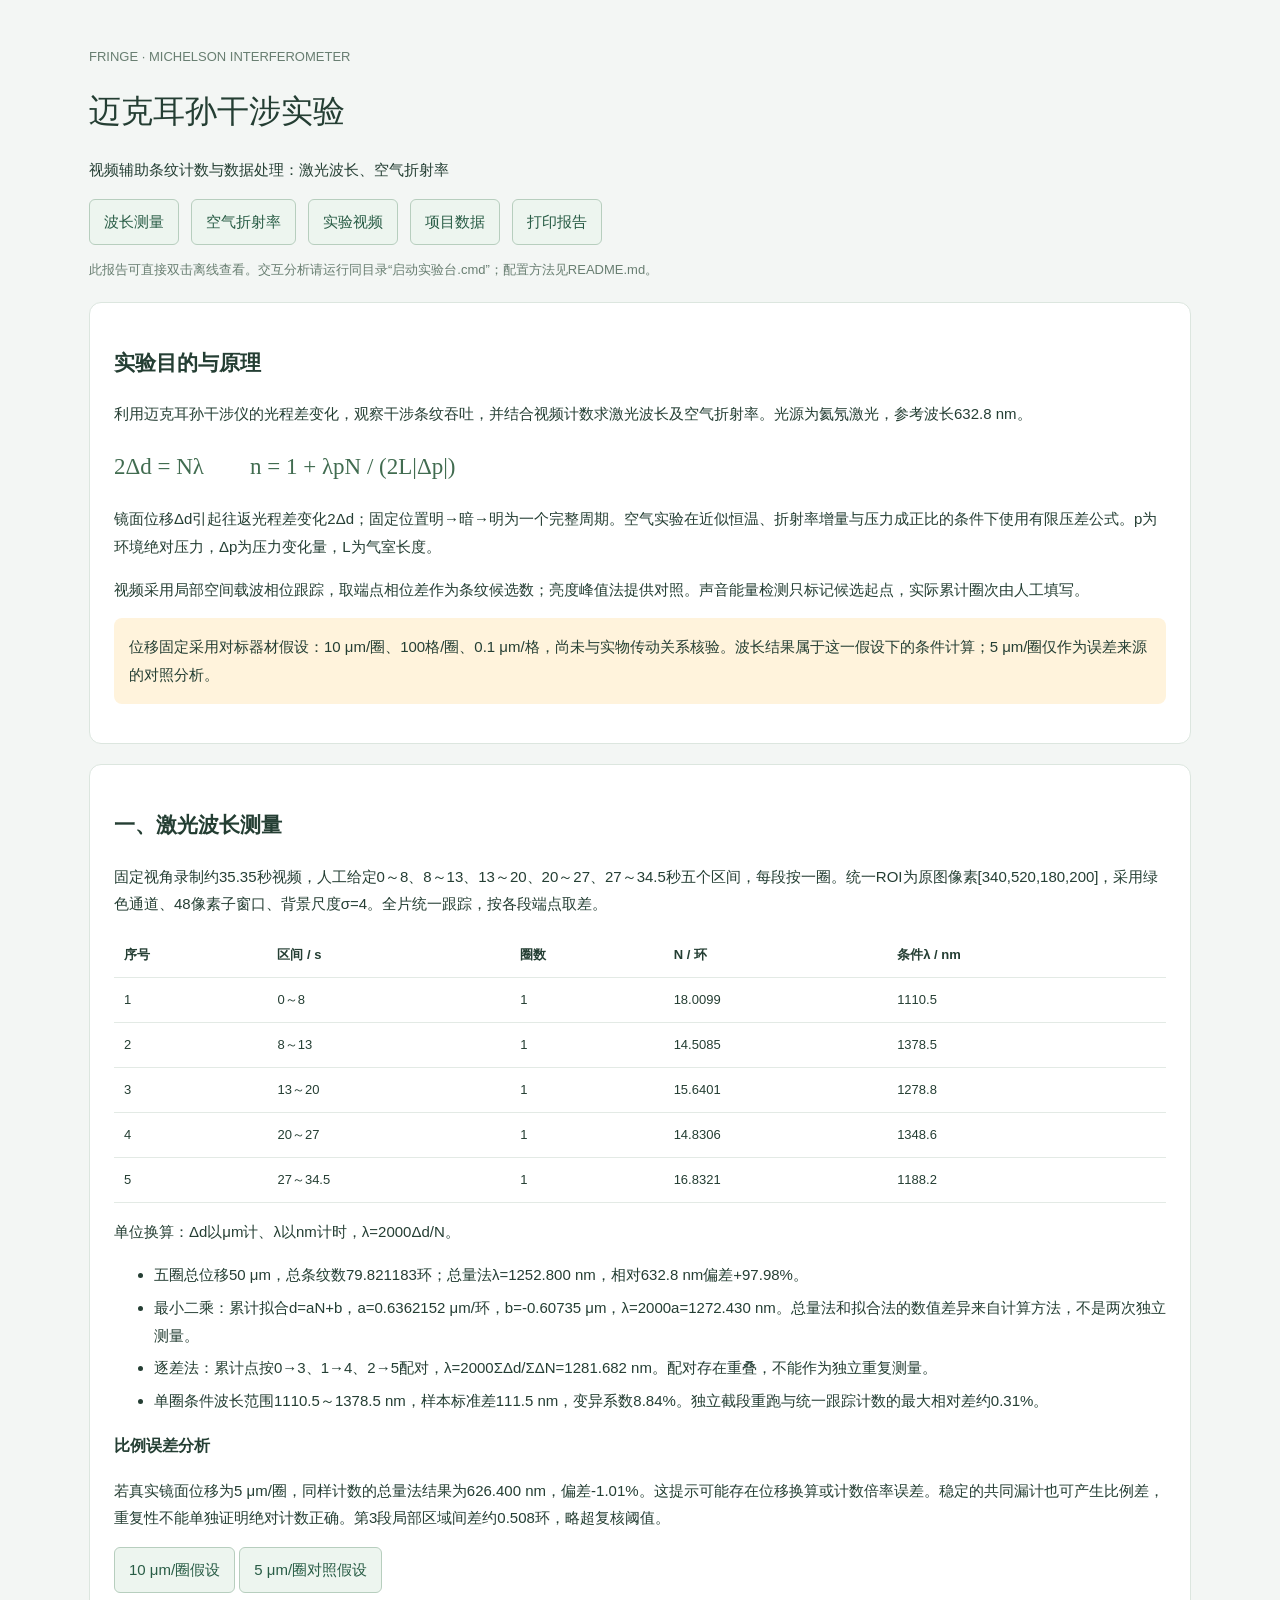
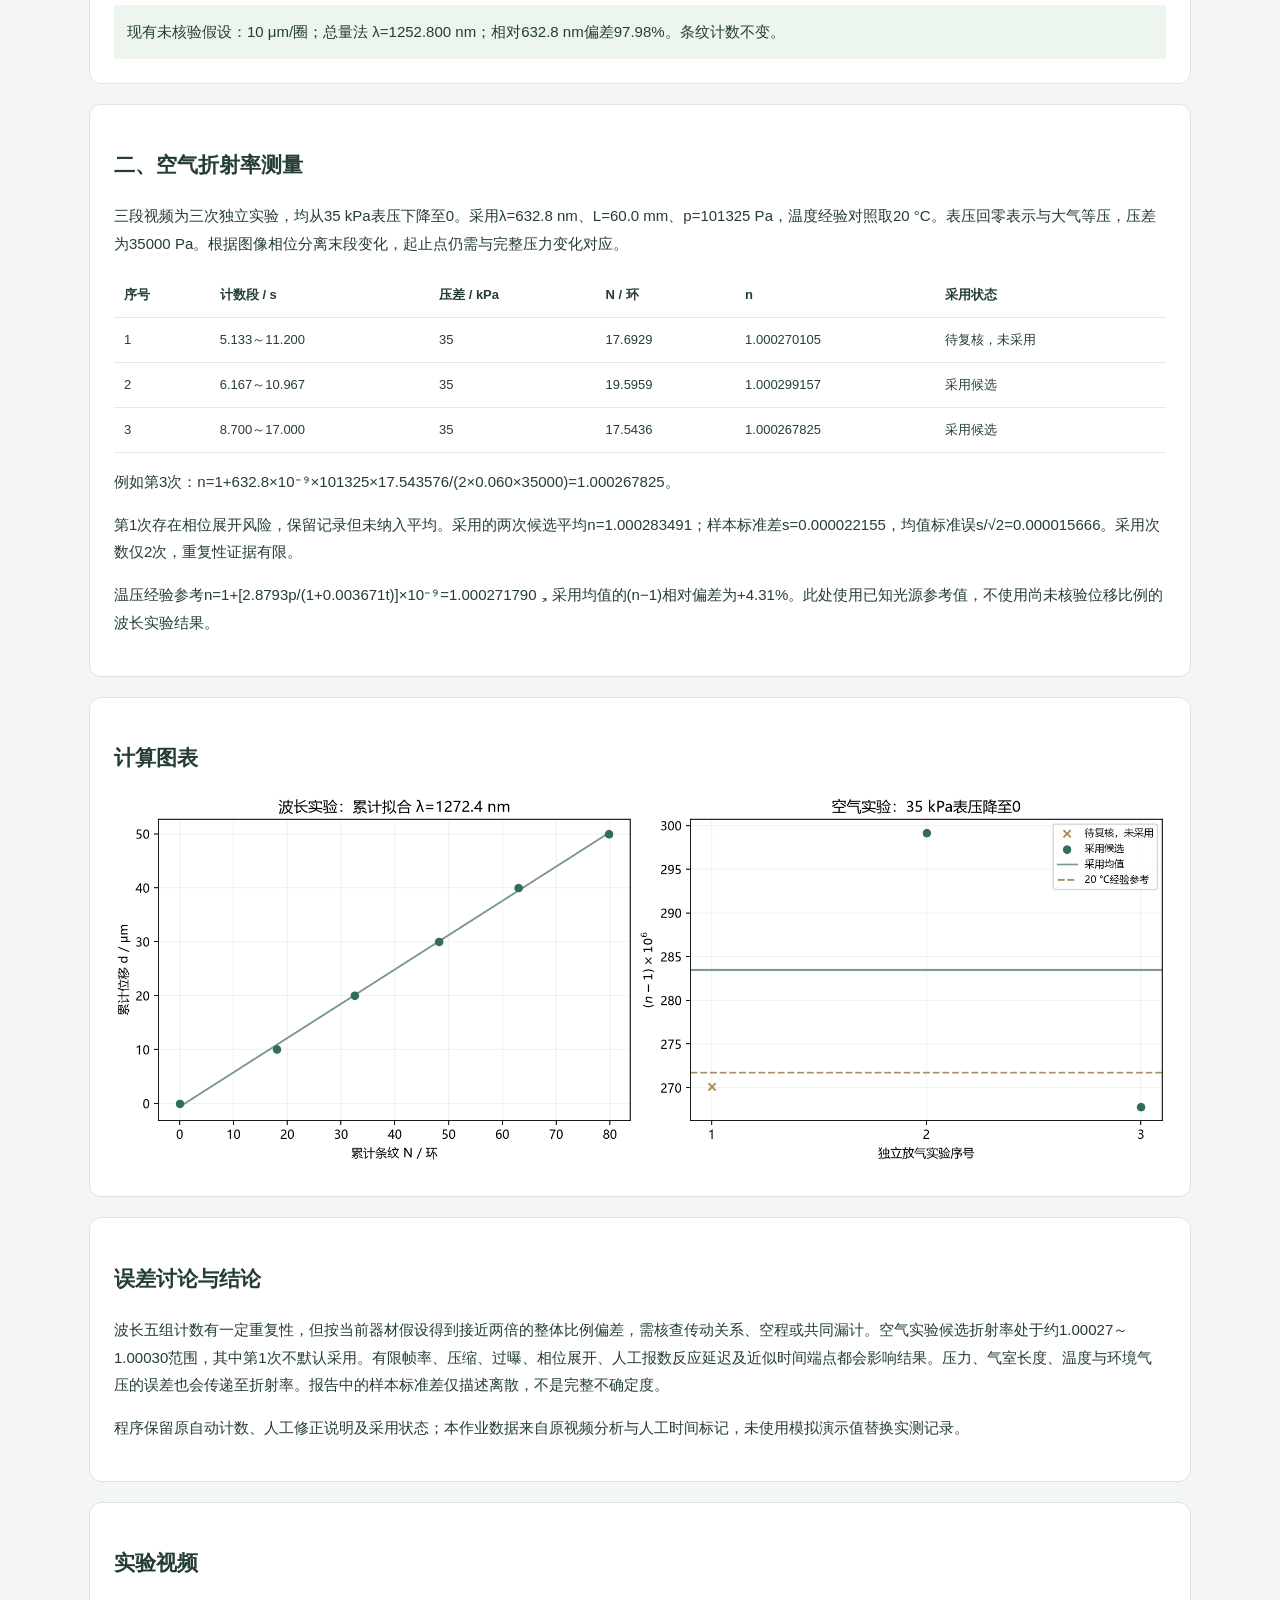
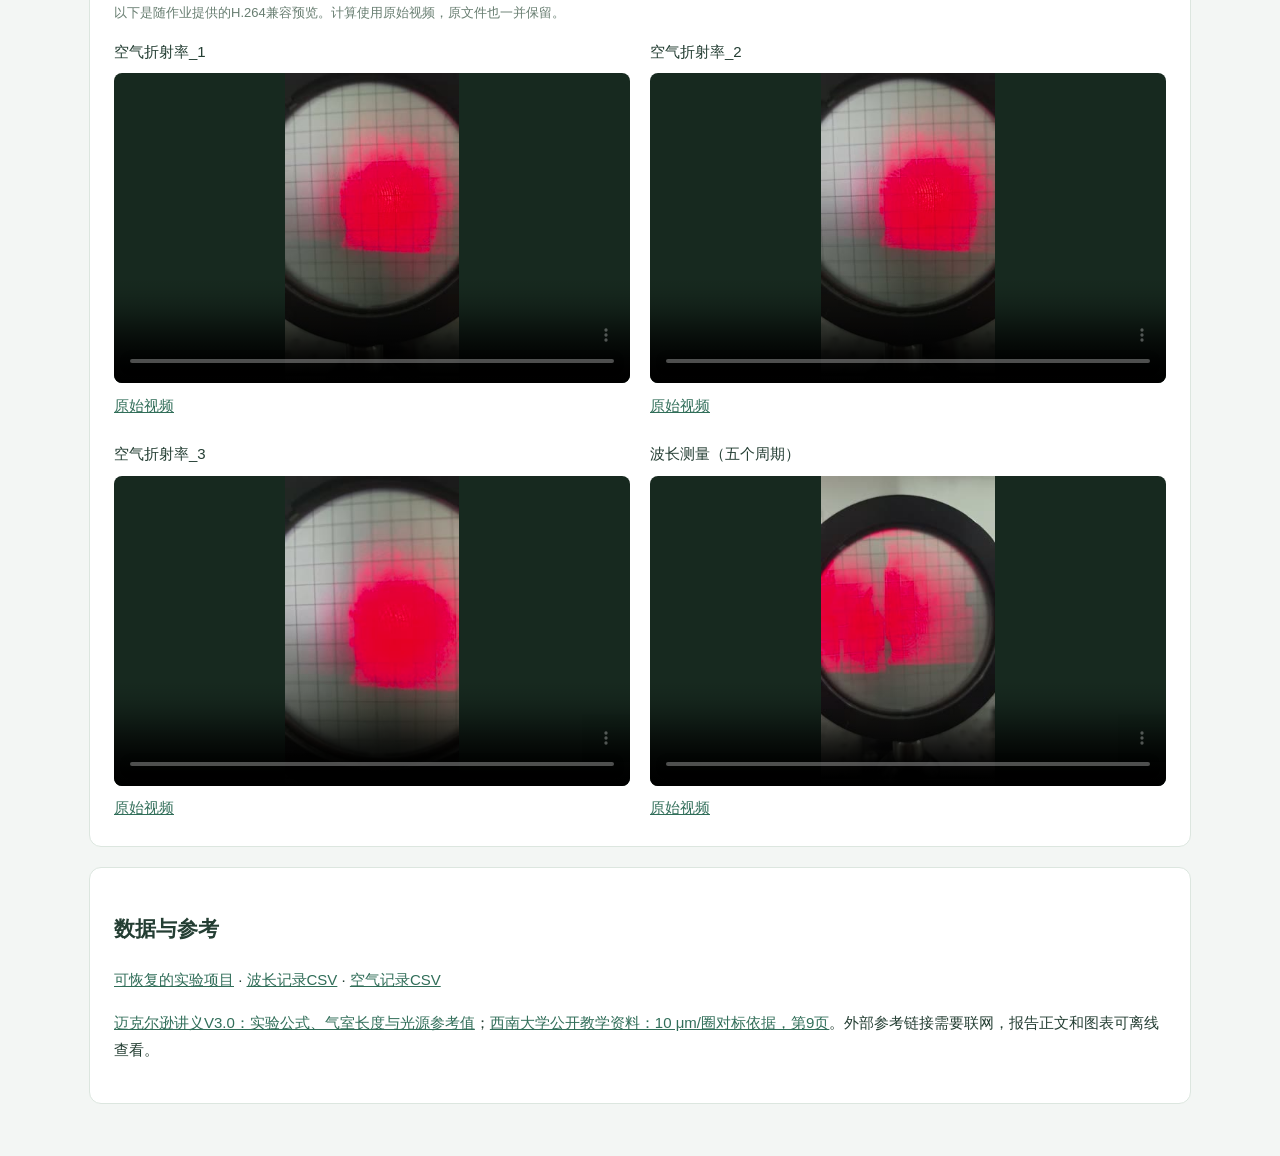
<file: physics experiment/Michelson interference/InClass/index.html>
<!doctype html><html lang="zh-CN"><head><meta charset="utf-8"><meta name="viewport" content="width=device-width,initial-scale=1"><title>迈克耳孙干涉实验作业</title><style>
*{box-sizing:border-box}body{margin:auto;max-width:1150px;padding:32px 24px;background:#f3f6f4;color:#243e33;font:15px/1.85 'Microsoft YaHei','Segoe UI',sans-serif;overflow-wrap:anywhere}h1{font-size:32px;font-weight:500;margin:8px 0}h2{font-size:21px}h3{font-size:16px}section{padding:24px;border:1px solid #dce6df;border-radius:12px;background:white;margin:20px 0}.eyebrow,.muted{font-size:13px;color:#687e71}.notice{padding:15px;background:#fff3dc;border-radius:8px}nav{display:flex;flex-wrap:wrap;gap:12px}a{color:#316e59}button,.button{display:inline-block;border:1px solid #b7cebe;background:#edf5ef;color:#285c45;padding:8px 14px;border-radius:6px;text-decoration:none;cursor:pointer;font:inherit}.scroll{overflow:auto}table{border-collapse:collapse;width:100%;font-size:13px}td,th{padding:10px;text-align:left;border-bottom:1px solid #e3eae5;white-space:nowrap}img{width:100%;height:auto}.formula{font:23px Georgia,serif;color:#416c50}.video-grid{display:grid;grid-template-columns:repeat(2,minmax(0,1fr));gap:20px}figure{margin:0}figcaption{margin-bottom:8px}video{width:100%;height:310px;object-fit:contain;background:#17291f;border-radius:8px}li{margin:5px 0}#scenario{background:#edf5ef;padding:13px;margin-top:12px}@media(max-width:650px){body{padding:20px 12px}section{padding:17px}h1{font-size:26px}.video-grid{grid-template-columns:1fr}}@media print{body{background:white;padding:0}nav,button,.video-grid{display:none}section{break-inside:avoid}}
</style></head><body><header><p class="eyebrow">FRINGE · MICHELSON INTERFEROMETER</p><h1>迈克耳孙干涉实验</h1><p>视频辅助条纹计数与数据处理：激光波长、空气折射率</p><nav><a class="button" href="#wave">波长测量</a><a class="button" href="#air">空气折射率</a><a class="button" href="#videos">实验视频</a><a class="button" href="报告与导出/实验项目.json" download>项目数据</a><button onclick="window.print()">打印报告</button></nav><p class="muted">此报告可直接双击离线查看。交互分析请运行同目录“启动实验台.cmd”；配置方法见README.md。</p></header>
<section><h2>实验目的与原理</h2><p>利用迈克耳孙干涉仪的光程差变化，观察干涉条纹吞吐，并结合视频计数求激光波长及空气折射率。光源为氦氖激光，参考波长632.8 nm。</p><p class="formula">2Δd = Nλ　　n = 1 + λpN / (2L|Δp|)</p><p>镜面位移Δd引起往返光程差变化2Δd；固定位置明→暗→明为一个完整周期。空气实验在近似恒温、折射率增量与压力成正比的条件下使用有限压差公式。p为环境绝对压力，Δp为压力变化量，L为气室长度。</p><p>视频采用局部空间载波相位跟踪，取端点相位差作为条纹候选数；亮度峰值法提供对照。声音能量检测只标记候选起点，实际累计圈次由人工填写。</p><p class="notice">位移固定采用对标器材假设：10 μm/圈、100格/圈、0.1 μm/格，尚未与实物传动关系核验。波长结果属于这一假设下的条件计算；5 μm/圈仅作为误差来源的对照分析。</p></section>
<section id="wave"><h2>一、激光波长测量</h2><p>固定视角录制约35.35秒视频，人工给定0～8、8～13、13～20、20～27、27～34.5秒五个区间，每段按一圈。统一ROI为原图像素[340,520,180,200]，采用绿色通道、48像素子窗口、背景尺度σ=4。全片统一跟踪，按各段端点取差。</p><div class="scroll"><table><tr><th>序号</th><th>区间 / s</th><th>圈数</th><th>N / 环</th><th>条件λ / nm</th></tr><tr><td>1</td><td>0～8</td><td>1</td><td>18.0099</td><td>1110.5</td></tr><tr><td>2</td><td>8～13</td><td>1</td><td>14.5085</td><td>1378.5</td></tr><tr><td>3</td><td>13～20</td><td>1</td><td>15.6401</td><td>1278.8</td></tr><tr><td>4</td><td>20～27</td><td>1</td><td>14.8306</td><td>1348.6</td></tr><tr><td>5</td><td>27～34.5</td><td>1</td><td>16.8321</td><td>1188.2</td></tr></table></div><p>单位换算：Δd以μm计、λ以nm计时，λ=2000Δd/N。</p><ul><li>五圈总位移50 μm，总条纹数79.821183环；总量法λ=1252.800 nm，相对632.8 nm偏差+97.98%。</li><li>最小二乘：累计拟合d=aN+b，a=0.6362152 μm/环，b=-0.60735 μm，λ=2000a=1272.430 nm。总量法和拟合法的数值差异来自计算方法，不是两次独立测量。</li><li>逐差法：累计点按0→3、1→4、2→5配对，λ=2000ΣΔd/ΣΔN=1281.682 nm。配对存在重叠，不能作为独立重复测量。</li><li>单圈条件波长范围1110.5～1378.5 nm，样本标准差111.5 nm，变异系数8.84%。独立截段重跑与统一跟踪计数的最大相对差约0.31%。</li></ul><h3>比例误差分析</h3><p>若真实镜面位移为5 μm/圈，同样计数的总量法结果为626.400 nm，偏差-1.01%。这提示可能存在位移换算或计数倍率误差。稳定的共同漏计也可产生比例差，重复性不能单独证明绝对计数正确。第3段局部区域间差约0.508环，略超复核阈值。</p><button id="assume10">10 μm/圈假设</button> <button id="assume5">5 μm/圈对照假设</button><div id="scenario" aria-live="polite"></div></section>
<section id="air"><h2>二、空气折射率测量</h2><p>三段视频为三次独立实验，均从35 kPa表压下降至0。采用λ=632.8 nm、L=60.0 mm、p=101325 Pa，温度经验对照取20 °C。表压回零表示与大气等压，压差为35000 Pa。根据图像相位分离末段变化，起止点仍需与完整压力变化对应。</p><div class="scroll"><table><tr><th>序号</th><th>计数段 / s</th><th>压差 / kPa</th><th>N / 环</th><th>n</th><th>采用状态</th></tr><tr><td>1</td><td>5.133～11.200</td><td>35</td><td>17.6929</td><td>1.000270105</td><td>待复核，未采用</td></tr><tr><td>2</td><td>6.167～10.967</td><td>35</td><td>19.5959</td><td>1.000299157</td><td>采用候选</td></tr><tr><td>3</td><td>8.700～17.000</td><td>35</td><td>17.5436</td><td>1.000267825</td><td>采用候选</td></tr></table></div><p>例如第3次：n=1+632.8×10⁻⁹×101325×17.543576/(2×0.060×35000)=1.000267825。</p><p>第1次存在相位展开风险，保留记录但未纳入平均。采用的两次候选平均n=1.000283491；样本标准差s=0.000022155，均值标准误s/√2=0.000015666。采用次数仅2次，重复性证据有限。</p><p>温压经验参考n=1+[2.8793p/(1+0.003671t)]×10⁻⁹=1.000271790，采用均值的(n−1)相对偏差为+4.31%。此处使用已知光源参考值，不使用尚未核验位移比例的波长实验结果。</p></section>
<section><h2>计算图表</h2><img alt="波长实验累计拟合与空气折射率对比" src="[data-uri]"></section>
<section><h2>误差讨论与结论</h2><p>波长五组计数有一定重复性，但按当前器材假设得到接近两倍的整体比例偏差，需核查传动关系、空程或共同漏计。空气实验候选折射率处于约1.00027～1.00030范围，其中第1次不默认采用。有限帧率、压缩、过曝、相位展开、人工报数反应延迟及近似时间端点都会影响结果。压力、气室长度、温度与环境气压的误差也会传递至折射率。报告中的样本标准差仅描述离散，不是完整不确定度。</p><p>程序保留原自动计数、人工修正说明及采用状态；本作业数据来自原视频分析与人工时间标记，未使用模拟演示值替换实测记录。</p></section>
<section id="videos"><h2>实验视频</h2><p class="muted">以下是随作业提供的H.264兼容预览。计算使用原始视频，原文件也一并保留。</p><div class="video-grid"><figure><figcaption>空气折射率_1</figcaption><video controls playsinline preload="metadata" poster="[data-uri]" src="素材/预览/空气折射率_1.mp4"></video><a href="素材/空气折射率_1.mp4">原始视频</a></figure><figure><figcaption>空气折射率_2</figcaption><video controls playsinline preload="metadata" poster="[data-uri]" src="素材/预览/空气折射率_2.mp4"></video><a href="素材/空气折射率_2.mp4">原始视频</a></figure><figure><figcaption>空气折射率_3</figcaption><video controls playsinline preload="metadata" poster="[data-uri]" src="素材/预览/空气折射率_3.mp4"></video><a href="素材/空气折射率_3.mp4">原始视频</a></figure><figure><figcaption>波长测量（五个周期）</figcaption><video controls playsinline preload="metadata" poster="[data-uri]" src="素材/预览/波长测量.mp4"></video><a href="素材/波长测量.mp4">原始视频</a></figure></div></section>
<section><h2>数据与参考</h2><p><a href="报告与导出/实验项目.json" download>可恢复的实验项目</a> · <a href="报告与导出/波长测量.csv" download>波长记录CSV</a> · <a href="报告与导出/空气折射率.csv" download>空气记录CSV</a></p><p><a href="http://101.43.131.123:2024/page/%E8%BF%88%E5%85%8B%E5%B0%94%E9%80%8A%E8%AE%B2%E4%B9%89V3.0.html">迈克尔逊讲义V3.0：实验公式、气室长度与光源参考值</a>；<a href="https://wlxf.swu.edu.cn/__local/6/D0/50/0B459BF7155EBF7E251B1901401_3CF790E8_1933CA.pdf">西南大学公开教学资料：10 μm/圈对标依据，第9页</a>。外部参考链接需要联网，报告正文和图表可离线查看。</p></section><script type="application/json" id="project-data">{"version": 1, "mode": "wave", "demo": false, "workspaces": {"wave": {"meta": {"name": "波长测量.mp4", "duration": 35.351271, "fps": 30.0, "width": 720, "height": 1280, "codec": "hevc", "size": 836389, "audio": true, "timing_note": "按视频平均帧率统一到等时间间隔；声音使用同一原视频时间轴。", "path": "素材/波长测量.mp4", "portable_path": "素材/波长测量.mp4", "id": "bundled_wave", "url": "/media/bundled_wave"}, "analysis": {"method": "spatial", "times": [0.0, 0.03333333333333333, 0.06666666666666667, 0.1, 0.13333333333333333, 0.16666666666666666, 0.2, 0.23333333333333334, 0.26666666666666666, 0.3, 0.3333333333333333, 0.36666666666666664, 0.4, 0.43333333333333335, 0.4666666666666667, 0.5, 0.5333333333333333, 0.5666666666666667, 0.6, 0.6333333333333333, 0.6666666666666666, 0.7, 0.7333333333333333, 0.7666666666666667, 0.8, 0.8333333333333334, 0.8666666666666667, 0.9, 0.9333333333333333, 0.9666666666666667, 1.0, 1.0333333333333334, 1.0666666666666667, 1.1, 1.1333333333333333, 1.1666666666666667, 1.2, 1.2333333333333334, 1.2666666666666666, 1.3, 1.3333333333333333, 1.3666666666666667, 1.4, 1.4333333333333333, 1.4666666666666666, 1.5, 1.5333333333333334, 1.5666666666666667, 1.6, 1.6333333333333333, 1.6666666666666667, 1.7, 1.7333333333333334, 1.7666666666666666, 1.8, 1.8333333333333333, 1.8666666666666667, 1.9, 1.9333333333333333, 1.9666666666666666, 2.0, 2.033333333333333, 2.066666666666667, 2.1, 2.1333333333333333, 2.1666666666666665, 2.2, 2.2333333333333334, 2.2666666666666666, 2.3, 2.3333333333333335, 2.3666666666666667, 2.4, 2.433333333333333, 2.466666666666667, 2.5, 2.533333333333333, 2.566666666666667, 2.6, 2.6333333333333333, 2.6666666666666665, 2.7, 2.7333333333333334, 2.7666666666666666, 2.8, 2.8333333333333335, 2.8666666666666667, 2.9, 2.933333333333333, 2.966666666666667, 3.0, 3.033333333333333, 3.066666666666667, 3.1, 3.1333333333333333, 3.1666666666666665, 3.2, 3.2333333333333334, 3.2666666666666666, 3.3, 3.3333333333333335, 3.3666666666666667, 3.4, 3.433333333333333, 3.466666666666667, 3.5, 3.533333333333333, 3.566666666666667, 3.6, 3.6333333333333333, 3.6666666666666665, 3.7, 3.7333333333333334, 3.7666666666666666, 3.8, 3.8333333333333335, 3.8666666666666667, 3.9, 3.933333333333333, 3.966666666666667, 4.0, 4.033333333333333, 4.066666666666666, 4.1, 4.133333333333334, 4.166666666666667, 4.2, 4.233333333333333, 4.266666666666667, 4.3, 4.333333333333333, 4.366666666666666, 4.4, 4.433333333333334, 4.466666666666667, 4.5, 4.533333333333333, 4.566666666666666, 4.6, 4.633333333333334, 4.666666666666667, 4.7, 4.733333333333333, 4.766666666666667, 4.8, 4.833333333333333, 4.866666666666666, 4.9, 4.933333333333334, 4.966666666666667, 5.0, 5.033333333333333, 5.066666666666666, 5.1, 5.133333333333334, 5.166666666666667, 5.2, 5.233333333333333, 5.266666666666667, 5.3, 5.333333333333333, 5.366666666666666, 5.4, 5.433333333333334, 5.466666666666667, 5.5, 5.533333333333333, 5.566666666666666, 5.6, 5.633333333333334, 5.666666666666667, 5.7, 5.733333333333333, 5.766666666666667, 5.8, 5.833333333333333, 5.866666666666666, 5.9, 5.933333333333334, 5.966666666666667, 6.0, 6.033333333333333, 6.066666666666666, 6.1, 6.133333333333334, 6.166666666666667, 6.2, 6.233333333333333, 6.266666666666667, 6.3, 6.333333333333333, 6.366666666666666, 6.4, 6.433333333333334, 6.466666666666667, 6.5, 6.533333333333333, 6.566666666666666, 6.6, 6.633333333333334, 6.666666666666667, 6.7, 6.733333333333333, 6.766666666666667, 6.8, 6.833333333333333, 6.866666666666666, 6.9, 6.933333333333334, 6.966666666666667, 7.0, 7.033333333333333, 7.066666666666666, 7.1, 7.133333333333334, 7.166666666666667, 7.2, 7.233333333333333, 7.266666666666667, 7.3, 7.333333333333333, 7.366666666666666, 7.4, 7.433333333333334, 7.466666666666667, 7.5, 7.533333333333333, 7.566666666666666, 7.6, 7.633333333333334, 7.666666666666667, 7.7, 7.733333333333333, 7.766666666666667, 7.8, 7.833333333333333, 7.866666666666666, 7.9, 7.933333333333334, 7.966666666666667, 8.0, 8.033333333333333, 8.066666666666666, 8.1, 8.133333333333333, 8.166666666666666, 8.2, 8.233333333333333, 8.266666666666667, 8.3, 8.333333333333334, 8.366666666666667, 8.4, 8.433333333333334, 8.466666666666667, 8.5, 8.533333333333333, 8.566666666666666, 8.6, 8.633333333333333, 8.666666666666666, 8.7, 8.733333333333333, 8.766666666666667, 8.8, 8.833333333333334, 8.866666666666667, 8.9, 8.933333333333334, 8.966666666666667, 9.0, 9.033333333333333, 9.066666666666666, 9.1, 9.133333333333333, 9.166666666666666, 9.2, 9.233333333333333, 9.266666666666667, 9.3, 9.333333333333334, 9.366666666666667, 9.4, 9.433333333333334, 9.466666666666667, 9.5, 9.533333333333333, 9.566666666666666, 9.6, 9.633333333333333, 9.666666666666666, 9.7, 9.733333333333333, 9.766666666666667, 9.8, 9.833333333333334, 9.866666666666667, 9.9, 9.933333333333334, 9.966666666666667, 10.0, 10.033333333333333, 10.066666666666666, 10.1, 10.133333333333333, 10.166666666666666, 10.2, 10.233333333333333, 10.266666666666667, 10.3, 10.333333333333334, 10.366666666666667, 10.4, 10.433333333333334, 10.466666666666667, 10.5, 10.533333333333333, 10.566666666666666, 10.6, 10.633333333333333, 10.666666666666666, 10.7, 10.733333333333333, 10.766666666666667, 10.8, 10.833333333333334, 10.866666666666667, 10.9, 10.933333333333334, 10.966666666666667, 11.0, 11.033333333333333, 11.066666666666666, 11.1, 11.133333333333333, 11.166666666666666, 11.2, 11.233333333333333, 11.266666666666667, 11.3, 11.333333333333334, 11.366666666666667, 11.4, 11.433333333333334, 11.466666666666667, 11.5, 11.533333333333333, 11.566666666666666, 11.6, 11.633333333333333, 11.666666666666666, 11.7, 11.733333333333333, 11.766666666666667, 11.8, 11.833333333333334, 11.866666666666667, 11.9, 11.933333333333334, 11.966666666666667, 12.0, 12.033333333333333, 12.066666666666666, 12.1, 12.133333333333333, 12.166666666666666, 12.2, 12.233333333333333, 12.266666666666667, 12.3, 12.333333333333334, 12.366666666666667, 12.4, 12.433333333333334, 12.466666666666667, 12.5, 12.533333333333333, 12.566666666666666, 12.6, 12.633333333333333, 12.666666666666666, 12.7, 12.733333333333333, 12.766666666666667, 12.8, 12.833333333333334, 12.866666666666667, 12.9, 12.933333333333334, 12.966666666666667, 13.0, 13.033333333333333, 13.066666666666666, 13.1, 13.133333333333333, 13.166666666666666, 13.2, 13.233333333333333, 13.266666666666667, 13.3, 13.333333333333334, 13.366666666666667, 13.4, 13.433333333333334, 13.466666666666667, 13.5, 13.533333333333333, 13.566666666666666, 13.6, 13.633333333333333, 13.666666666666666, 13.7, 13.733333333333333, 13.766666666666667, 13.8, 13.833333333333334, 13.866666666666667, 13.9, 13.933333333333334, 13.966666666666667, 14.0, 14.033333333333333, 14.066666666666666, 14.1, 14.133333333333333, 14.166666666666666, 14.2, 14.233333333333333, 14.266666666666667, 14.3, 14.333333333333334, 14.366666666666667, 14.4, 14.433333333333334, 14.466666666666667, 14.5, 14.533333333333333, 14.566666666666666, 14.6, 14.633333333333333, 14.666666666666666, 14.7, 14.733333333333333, 14.766666666666667, 14.8, 14.833333333333334, 14.866666666666667, 14.9, 14.933333333333334, 14.966666666666667, 15.0, 15.033333333333333, 15.066666666666666, 15.1, 15.133333333333333, 15.166666666666666, 15.2, 15.233333333333333, 15.266666666666667, 15.3, 15.333333333333334, 15.366666666666667, 15.4, 15.433333333333334, 15.466666666666667, 15.5, 15.533333333333333, 15.566666666666666, 15.6, 15.633333333333333, 15.666666666666666, 15.7, 15.733333333333333, 15.766666666666667, 15.8, 15.833333333333334, 15.866666666666667, 15.9, 15.933333333333334, 15.966666666666667, 16.0, 16.033333333333335, 16.066666666666666, 16.1, 16.133333333333333, 16.166666666666668, 16.2, 16.233333333333334, 16.266666666666666, 16.3, 16.333333333333332, 16.366666666666667, 16.4, 16.433333333333334, 16.466666666666665, 16.5, 16.533333333333335, 16.566666666666666, 16.6, 16.633333333333333, 16.666666666666668, 16.7, 16.733333333333334, 16.766666666666666, 16.8, 16.833333333333332, 16.866666666666667, 16.9, 16.933333333333334, 16.966666666666665, 17.0, 17.033333333333335, 17.066666666666666, 17.1, 17.133333333333333, 17.166666666666668, 17.2, 17.233333333333334, 17.266666666666666, 17.3, 17.333333333333332, 17.366666666666667, 17.4, 17.433333333333334, 17.466666666666665, 17.5, 17.533333333333335, 17.566666666666666, 17.6, 17.633333333333333, 17.666666666666668, 17.7, 17.733333333333334, 17.766666666666666, 17.8, 17.833333333333332, 17.866666666666667, 17.9, 17.933333333333334, 17.966666666666665, 18.0, 18.033333333333335, 18.066666666666666, 18.1, 18.133333333333333, 18.166666666666668, 18.2, 18.233333333333334, 18.266666666666666, 18.3, 18.333333333333332, 18.366666666666667, 18.4, 18.433333333333334, 18.466666666666665, 18.5, 18.533333333333335, 18.566666666666666, 18.6, 18.633333333333333, 18.666666666666668, 18.7, 18.733333333333334, 18.766666666666666, 18.8, 18.833333333333332, 18.866666666666667, 18.9, 18.933333333333334, 18.966666666666665, 19.0, 19.033333333333335, 19.066666666666666, 19.1, 19.133333333333333, 19.166666666666668, 19.2, 19.233333333333334, 19.266666666666666, 19.3, 19.333333333333332, 19.366666666666667, 19.4, 19.433333333333334, 19.466666666666665, 19.5, 19.533333333333335, 19.566666666666666, 19.6, 19.633333333333333, 19.666666666666668, 19.7, 19.733333333333334, 19.766666666666666, 19.8, 19.833333333333332, 19.866666666666667, 19.9, 19.933333333333334, 19.966666666666665, 20.0, 20.033333333333335, 20.066666666666666, 20.1, 20.133333333333333, 20.166666666666668, 20.2, 20.233333333333334, 20.266666666666666, 20.3, 20.333333333333332, 20.366666666666667, 20.4, 20.433333333333334, 20.466666666666665, 20.5, 20.533333333333335, 20.566666666666666, 20.6, 20.633333333333333, 20.666666666666668, 20.7, 20.733333333333334, 20.766666666666666, 20.8, 20.833333333333332, 20.866666666666667, 20.9, 20.933333333333334, 20.966666666666665, 21.0, 21.033333333333335, 21.066666666666666, 21.1, 21.133333333333333, 21.166666666666668, 21.2, 21.233333333333334, 21.266666666666666, 21.3, 21.333333333333332, 21.366666666666667, 21.4, 21.433333333333334, 21.466666666666665, 21.5, 21.533333333333335, 21.566666666666666, 21.6, 21.633333333333333, 21.666666666666668, 21.7, 21.733333333333334, 21.766666666666666, 21.8, 21.833333333333332, 21.866666666666667, 21.9, 21.933333333333334, 21.966666666666665, 22.0, 22.033333333333335, 22.066666666666666, 22.1, 22.133333333333333, 22.166666666666668, 22.2, 22.233333333333334, 22.266666666666666, 22.3, 22.333333333333332, 22.366666666666667, 22.4, 22.433333333333334, 22.466666666666665, 22.5, 22.533333333333335, 22.566666666666666, 22.6, 22.633333333333333, 22.666666666666668, 22.7, 22.733333333333334, 22.766666666666666, 22.8, 22.833333333333332, 22.866666666666667, 22.9, 22.933333333333334, 22.966666666666665, 23.0, 23.033333333333335, 23.066666666666666, 23.1, 23.133333333333333, 23.166666666666668, 23.2, 23.233333333333334, 23.266666666666666, 23.3, 23.333333333333332, 23.366666666666667, 23.4, 23.433333333333334, 23.466666666666665, 23.5, 23.533333333333335, 23.566666666666666, 23.6, 23.633333333333333, 23.666666666666668, 23.7, 23.733333333333334, 23.766666666666666, 23.8, 23.833333333333332, 23.866666666666667, 23.9, 23.933333333333334, 23.966666666666665, 24.0, 24.033333333333335, 24.066666666666666, 24.1, 24.133333333333333, 24.166666666666668, 24.2, 24.233333333333334, 24.266666666666666, 24.3, 24.333333333333332, 24.366666666666667, 24.4, 24.433333333333334, 24.466666666666665, 24.5, 24.533333333333335, 24.566666666666666, 24.6, 24.633333333333333, 24.666666666666668, 24.7, 24.733333333333334, 24.766666666666666, 24.8, 24.833333333333332, 24.866666666666667, 24.9, 24.933333333333334, 24.966666666666665, 25.0, 25.033333333333335, 25.066666666666666, 25.1, 25.133333333333333, 25.166666666666668, 25.2, 25.233333333333334, 25.266666666666666, 25.3, 25.333333333333332, 25.366666666666667, 25.4, 25.433333333333334, 25.466666666666665, 25.5, 25.533333333333335, 25.566666666666666, 25.6, 25.633333333333333, 25.666666666666668, 25.7, 25.733333333333334, 25.766666666666666, 25.8, 25.833333333333332, 25.866666666666667, 25.9, 25.933333333333334, 25.966666666666665, 26.0, 26.033333333333335, 26.066666666666666, 26.1, 26.133333333333333, 26.166666666666668, 26.2, 26.233333333333334, 26.266666666666666, 26.3, 26.333333333333332, 26.366666666666667, 26.4, 26.433333333333334, 26.466666666666665, 26.5, 26.533333333333335, 26.566666666666666, 26.6, 26.633333333333333, 26.666666666666668, 26.7, 26.733333333333334, 26.766666666666666, 26.8, 26.833333333333332, 26.866666666666667, 26.9, 26.933333333333334, 26.966666666666665, 27.0, 27.033333333333335, 27.066666666666666, 27.1, 27.133333333333333, 27.166666666666668, 27.2, 27.233333333333334, 27.266666666666666, 27.3, 27.333333333333332, 27.366666666666667, 27.4, 27.433333333333334, 27.466666666666665, 27.5, 27.533333333333335, 27.566666666666666, 27.6, 27.633333333333333, 27.666666666666668, 27.7, 27.733333333333334, 27.766666666666666, 27.8, 27.833333333333332, 27.866666666666667, 27.9, 27.933333333333334, 27.966666666666665, 28.0, 28.033333333333335, 28.066666666666666, 28.1, 28.133333333333333, 28.166666666666668, 28.2, 28.233333333333334, 28.266666666666666, 28.3, 28.333333333333332, 28.366666666666667, 28.4, 28.433333333333334, 28.466666666666665, 28.5, 28.533333333333335, 28.566666666666666, 28.6, 28.633333333333333, 28.666666666666668, 28.7, 28.733333333333334, 28.766666666666666, 28.8, 28.833333333333332, 28.866666666666667, 28.9, 28.933333333333334, 28.966666666666665, 29.0, 29.033333333333335, 29.066666666666666, 29.1, 29.133333333333333, 29.166666666666668, 29.2, 29.233333333333334, 29.266666666666666, 29.3, 29.333333333333332, 29.366666666666667, 29.4, 29.433333333333334, 29.466666666666665, 29.5, 29.533333333333335, 29.566666666666666, 29.6, 29.633333333333333, 29.666666666666668, 29.7, 29.733333333333334, 29.766666666666666, 29.8, 29.833333333333332, 29.866666666666667, 29.9, 29.933333333333334, 29.966666666666665, 30.0, 30.033333333333335, 30.066666666666666, 30.1, 30.133333333333333, 30.166666666666668, 30.2, 30.233333333333334, 30.266666666666666, 30.3, 30.333333333333332, 30.366666666666667, 30.4, 30.433333333333334, 30.466666666666665, 30.5, 30.533333333333335, 30.566666666666666, 30.6, 30.633333333333333, 30.666666666666668, 30.7, 30.733333333333334, 30.766666666666666, 30.8, 30.833333333333332, 30.866666666666667, 30.9, 30.933333333333334, 30.966666666666665, 31.0, 31.033333333333335, 31.066666666666666, 31.1, 31.133333333333333, 31.166666666666668, 31.2, 31.233333333333334, 31.266666666666666, 31.3, 31.333333333333332, 31.366666666666667, 31.4, 31.433333333333334, 31.466666666666665, 31.5, 31.533333333333335, 31.566666666666666, 31.6, 31.633333333333333, 31.666666666666668, 31.7, 31.733333333333334, 31.766666666666666, 31.8, 31.833333333333332, 31.866666666666667, 31.9, 31.933333333333334, 31.966666666666665, 32.0, 32.03333333333333, 32.06666666666667, 32.1, 32.13333333333333, 32.166666666666664, 32.2, 32.233333333333334, 32.266666666666666, 32.3, 32.333333333333336, 32.36666666666667, 32.4, 32.43333333333333, 32.46666666666667, 32.5, 32.53333333333333, 32.56666666666667, 32.6, 32.63333333333333, 32.666666666666664, 32.7, 32.733333333333334, 32.766666666666666, 32.8, 32.833333333333336, 32.86666666666667, 32.9, 32.93333333333333, 32.96666666666667, 33.0, 33.03333333333333, 33.06666666666667, 33.1, 33.13333333333333, 33.166666666666664, 33.2, 33.233333333333334, 33.266666666666666, 33.3, 33.333333333333336, 33.36666666666667, 33.4, 33.43333333333333, 33.46666666666667, 33.5, 33.53333333333333, 33.56666666666667, 33.6, 33.63333333333333, 33.666666666666664, 33.7, 33.733333333333334, 33.766666666666666, 33.8, 33.833333333333336, 33.86666666666667, 33.9, 33.93333333333333, 33.96666666666667, 34.0, 34.03333333333333, 34.06666666666667, 34.1, 34.13333333333333, 34.166666666666664, 34.2, 34.233333333333334, 34.266666666666666, 34.3, 34.333333333333336, 34.36666666666667, 34.4, 34.43333333333333, 34.46666666666667, 34.5, 34.53333333333333, 34.56666666666667, 34.6, 34.63333333333333, 34.666666666666664, 34.7, 34.733333333333334, 34.766666666666666, 34.8, 34.833333333333336, 34.86666666666667, 34.9, 34.93333333333333, 34.96666666666667, 35.0, 35.03333333333333, 35.06666666666667, 35.1, 35.13333333333333, 35.166666666666664, 35.2, 35.233333333333334, 35.266666666666666, 35.3], "raw": [-1.0277141157682965, -1.0277141157682965, -1.0277141157682965, -0.862897346476817, -0.680540161559897, -0.6119447847064877, -0.40262108846219014, -0.26563349018755095, -0.12545142499925344, -0.10254871478993485, -0.07532612155325837, 0.01953051545545568, 0.0944525371784791, 0.047077311678184776, 0.031328724664991064, 0.3220796560793183, 0.5847552900103782, 0.6502911524302571, 0.7158792924855346, 0.761595152493991, 0.8224168164390003, 0.4988592282981951, 0.21434779577736682, -0.12262770145715528, -0.4721326501704797, -0.7477175066147204, -0.799338544259429, -0.2572406845006567, 0.16027034362661627, 0.6260186668491957, 0.4615343910238256, -0.01675220928584714, -0.4854330270764995, -0.6955288683391664, -0.7278902409793878, -0.27199171073326917, 0.24952098915003557, 0.4661886104495837, 0.6480280948989364, 0.38156805058784354, 0.009646014372255344, -0.17202583853672965, -0.3813232447603909, -0.5864701470148509, -0.7742108905693846, -0.6832465343777808, -0.48969084318004563, -0.19197286432953697, 0.09971445849794897, 0.292546574511539, 0.508133883390951, 0.6325006365550865, 0.7507263458741376, 0.6554078433820878, 0.431146514358084, 0.11455422766843837, -0.2582181293677204, -0.5124706475467244, -0.5661377704746324, -0.2957910183437048, 0.16088020980534215, 0.5037334493701054, 0.6715251056913225, 0.7120854534852054, 0.5635228284978417, 0.22732800027919148, -0.13455528601802616, -0.5071642854326801, -0.7281045305040301, -0.7319383471497066, -0.7339512767970097, -0.7228474170543903, -0.7037210815887266, -0.6750371494784164, -0.6394458576598517, -0.6090986361866538, -0.5716614962782461, -0.5585036260649582, -0.5460495836531414, -0.4944405998797709, -0.435784334578738, -0.6534152908341715, -0.8691916784095971, -0.9697078451600168, -0.4648790834919525, 0.1510852726210601, 0.49875027083817497, 0.42214620470943226, 0.024455603067197768, -0.4450081470736292, -0.9617976809615878, -0.917478841543982, -0.6723353868290304, -0.2818941509145852, 0.11880850560185398, 0.4961909920130081, 0.8418581421987498, 0.5584439560770346, 0.16400224811030067, -0.21871027123547787, -0.5692256845046202, -0.6856659954183094, -0.5487965199035533, -0.22746151182890406, 0.13532531219111102, 0.3892077516212403, 0.5735141638728869, 0.47855351353407555, 0.26219306106621987, -0.21886628799806668, -0.7244740917466277, -0.8760081460706899, -0.8798263047974261, -0.7140456955561597, -0.49452732075815237, -0.259074734502207, 0.0005010081205503515, 0.39345319609056734, 0.7498341521414884, 0.7451627037795626, 0.5756810465709006, 0.1488965868870482, -0.3007492925497743, -0.73396977791759, -0.9680351172946333, -0.8374462252481498, -0.6162089092852783, -0.4752217790995747, -0.31451534255296754, -0.1485307111497568, 0.021540281242695317, 0.22081519253235618, 0.4216877206266524, 0.626263681695011, 0.8179165878040675, 0.534506095110125, -0.04416069973314516, -0.4647149037789569, -0.7890621482381787, -0.7708746990394382, -0.5931983021322589, -0.22063263294711283, 0.22737274473440328, 0.3896803109407077, 0.546921319799957, 0.7106418923359561, 0.5569568280561222, -0.04304100513396153, -0.6595894609617293, -0.770187992552177, -0.9750800206431512, -1.0362940427176954, -0.9718428467114297, -0.8376785214469127, -0.695942121186397, -0.06009755132955259, 0.3197575800617786, 0.7682175175004016, 0.7023854375842494, 0.6433512494911895, 0.5869857900936637, 0.5275768742316357, 0.458040868484842, 0.512799856692835, 0.5672784388978795, 0.61306401407056, 0.6624910059362648, 0.5163575541854882, 0.6597268489323608, 0.6578165103694517, 0.6617606809567519, 0.6813385586537866, 0.6986602067656689, 0.6518585050677287, 0.5678180233250748, 0.48963787415693233, 0.48963787415693233, 0.48963787415693233, -0.14351214313475513, -0.7783785565326267, -0.8652815609481738, -0.3623181872416439, 0.27652405301134847, 0.6712660018932834, 0.32136624237853023, -0.2600570296200285, -0.9134210532791515, -0.6823819636891173, -0.15766009813166457, 0.39297377210546874, 0.761291816208255, 0.2716600038106726, -0.5993065651476959, -0.9024872591395704, -0.6717338651540306, -0.30095497581528885, 0.3551852584546668, 0.7683893259347829, 0.6057746605368282, 0.03651898111815094, -0.6687515200883039, -0.9294648058904643, -0.9154547796898133, -0.48147331715782915, 0.16530241301259982, 0.6296190592277836, 0.6592830348038077, 0.2273853227167658, -0.35324884195013473, -0.655483264485644, -0.6969316781938855, -0.31262253100530485, 0.2220707649827352, 0.6100888415327077, 0.7946306471629032, 0.5935714488094853, 0.37975015040346605, -0.1494775478427783, -0.5887174151040557, -0.8687041977849005, -0.9675078563970284, -0.9416931247345274, -0.9111520122505259, -0.8845222357996351, -0.8529080646509491, -0.7081372844392431, -0.5585923309265551, -0.6999522448341845, -0.8393174714547973, -0.8171546602099418, -0.8038554649579872, -0.6897399001068854, -0.5787902133455353, -0.6211878681802309, -0.6586226442146103, -0.6954262473762605, -0.7365461284994453, 0.26795407721721676, 0.593075016889083, -0.687071717603239, -0.7809423461874778, 0.6161744809955398, 0.020079920990920787, -0.8852299827010991, -0.7358324744072572, 0.6488443706906621, 0.4632898307845915, -0.4790214810002645, -0.9860778857031953, -0.6410111985999097, 0.8474268937649774, 0.8211205950075213, 0.0917657026347266, -0.6857287864772194, -1.0003445065004737, -0.5501641882812581, -0.09464673485387909, 0.4053951488185305, 0.8076667166406772, 0.6500839412383732, 0.017459718975911885, -0.19560031290444072, -0.4075790196726271, -0.744796438838181, -0.6522461716196984, -0.5463863079360547, -0.4567978550659043, -0.17656552717401483, -0.05695280887451399, -0.06184289266613789, 0.16654575081701967, 0.1659443870230851, 0.166598880852403, 0.1659443870230851, 0.16654575081701967, -0.16760855436227792, -0.5259160539779825, -0.8232460464474534, -0.8838147492546201, -0.024587594743496113, 0.7039347809971771, 0.6314901050089419, -0.20198111813615227, -0.8676909664483285, -0.2909525184744746, 0.5442903337066525, 0.9049952122606264, 0.0058280456803586535, -0.9763917683110283, -0.6689325946673628, -0.47176531939181365, 0.4584650007882954, 1.0821098874519335, 0.5357109814513749, -0.055816196775500704, -0.902843364569849, -0.9004042962794152, 0.1160321342666701, 0.9924715613573356, 1.0075690942875724, 1.019142554137636, 1.0345004853140272, 1.0469871877059826, 1.0595146377531084, 1.0903309710205527, 1.1015521055065072, 1.1008415781729421, 1.0644029394682641, 1.118988220328834, 1.1250598861132883, 1.1353282047578117, 1.1353282047578117, 1.1353282047578117, 1.1353282047578117, 1.1353282047578117, 0.9665404770873366, 0.5636943556121652, -0.09198828182297705, -0.6672356221153579, -0.5215543658985471, 0.08675623927853329, 0.7299717731391089, 0.630658148296655, -0.31204849109203503, -0.6719348739287118, -0.8840630638208745, -0.5842972525686017, 0.06800524688011335, 0.7348981316969744, 0.9881296196809242, 0.8534086477587054, 0.12001681836468514, -0.6371239725664418, -0.731521670403508, -0.8023284785298891, -0.47901669115772033, -0.12128460507817604, -0.12128460507817604, -0.12128460507817604, -0.12128460507817604, -0.12128460507817604, -0.12128460507817604, -0.12128460507817604, -0.05689138064052831, 0.01165173022815932, -0.06274178985674893, -0.12128460507817604, -0.13722736869640245, -0.15414638264183378, 0.1545419902773092, 0.8750683268168956, 0.6063152419523937, -0.20476219534644896, -0.9528748231974862, -0.33553660930676876, 0.290167876377219, 0.7719934275121617, 0.7147774430788166, 0.15308035355938016, -0.5998535270878437, -0.9790962039605293, -0.5362862817730334, 0.27445365121105086, 0.7241018685184238, 1.10933977509207, 0.6720677677425418, -0.2196719980139094, -0.6222910804787958, -1.0578847972685221, -0.7664935495638409, -0.09387874140160643, 0.4152375825511359, 0.8718278164879386, 0.8435001588154211, 0.7875153906507627, 0.8615524045036821, 1.019244706724463, 1.0152154147559869, 0.9780350254286678, 0.9840457214076723, 0.9892232949625451, 0.9892232949625451, 0.9892232949625451, 0.6139958788990405, 0.18251976487616162, -0.5419752157657048, -0.8660441708785144, -0.21289202822000178, 0.6373014020466119, 0.6661292242863984, 0.5062672107682185, -0.16114427640327114, -0.8232343963358221, -0.8994002829948149, -0.8731685240968503, -0.6803507132994446, -0.47880460524268414, -0.3040627638833306, -0.12045114966921383, 0.2888921317922122, 0.7102968856500816, 0.805451374985329, 0.9030172221207695, 0.7422363208451994, 0.4741502358836348, -0.028498671679698852, -0.47081832577118987, -0.8833323312529553, -1.1136468496698395, -0.9982787966265911, -0.8846918508560989, -0.7018287335988933, -0.5117191162437175, -0.5722041489393684, -0.6307012350178992, -0.755671092400844, -0.8695393485261184, -0.9475658948590967, -1.0264220042189656, -1.098587159618352, -1.170855349706339, -1.1248524829762372, -1.0784282915208783, -1.0981015878848877, -1.106810077493719, -1.050873134565684, -0.9965294164417995, -0.891772964348595, -0.7821804231744262, -0.10643555893040553, 0.7084708327005897, 0.9423739737332185, 0.7910689270384605, -0.1099933481870235, -0.920142168781434, -0.7375481199187569, -0.3770015284909718, 0.4939902803465796, 1.1201727326681121, 0.033224279478905196, -1.1234147928858147, 0.5465181240162253, 0.8338159694569082, -0.4438578737554774, -0.8113512671977463, -0.780709763785917, -0.035910728487663024, 0.7628277702591272, 0.8390030104277064, 0.38026077777197936, -0.6333255997470038, -0.7466334916060707, -0.14757424633692234, 0.2133028155924112, 0.5554952813755073, 0.7996789504468704, 1.0226193767937466, 0.8956467083518672, 0.7503968730138243, 0.7844163319899283, 0.7830434595826685, 0.7854207818491691, 0.8275441045207647, 0.8407044949142183, 0.8518585543072039, 0.9532283250529414, 1.047129034697869, 1.1552406281000012, 1.045772035460954, 1.0458908215958527, 1.0531619904530232, 1.1534851856413355, 1.0542924260027107, 1.0545459063931577, 1.0591943163309248, 0.37898260305032383, -0.2968365376412852, -0.7728969420000433, -1.2527778640612457, -0.6405760212981433, 0.21899063585805192, 1.0038463589302489, 1.0763004903201272, 0.1571618957643699, -0.7389470916623792, -0.6249721240381882, -0.5400904477743607, 0.7708209395301492, 1.1176775434726973, 0.7354529590395641, 0.19045267003515198, -0.4206464106500028, -1.0579996348477965, -0.6691338987311501, 0.059702112163802425, 0.6018855246642444, 1.0299290469112545, 1.1522206955960856, 1.0646577683594025, 0.46874174438985605, -0.14195429696514125, -0.5892732530465634, -0.9578323472564181, -0.7758937967270423, -0.35137369149701325, 0.10015936163983277, 0.532054204345357, 1.0469355983516946, 1.2292069868533178, 0.9031282009324944, 0.5884284833120592, -0.09515230439141845, -0.790622904426721, -1.0059960571673374, -0.9673040941502027, -0.86939047031866, -0.6545942975842353, -0.30970391936532154, 0.04928031035405068, 0.5619817298051755, 0.9663236602151196, 1.171429655264011, 1.3539791092407378, 1.2697927477477506, 1.179197121720193, 0.9944582758968068, 0.8060367662925733, 0.5374752674805148, 0.27650378327257646, -0.022157040606224417, -0.34291972960861095, -0.5632822330535143, -0.7855591250976173, -0.9722534560245819, -0.9813307483012161, -0.9880768905319509, -0.8822498299943421, -0.7168283569239552, -0.5541497284187957, -0.3816432848427223, 0.3913869408571788, 0.515340735158717, 0.6374942356235525, 0.5929596108889409, 0.25462302132203934, 0.6157071125213627, 0.9668315541730574, 1.1762182496905151, 1.3750845513660555, 1.3681528091202004, 1.3685416129026367, 1.3670404784581416, 1.36351116278854, 1.3635062703452614, 1.3469985106412419, 1.346183961361617, 1.332703500277903, 1.3374167261296193, 1.33497369626839, 1.315306999973714, 1.2981759572838985, 1.0500046428636525, 0.6586285443858768, -0.727463709869747, -0.7674937767778229, -0.06110088059556298, 0.562422318495265, 1.030150113543948, 1.0570354181919528, 0.40120545367401433, -0.4328946679341013, -0.9775759072931588, -0.3971094086718162, 0.37274840373068624, 1.0098055622476845, 1.006731149640626, 0.19048071826923946, -0.30202062506845684, -0.9339936397254279, -0.7139173539827233, -0.13951177907239462, 0.5333596432301833, 1.0000392713023398, 1.0578050043144018, 0.9098897046655176, 0.470909781517004, -0.0006804245630117426, -0.4203440884179857, -0.8736475389275257, -0.9343699024884683, -0.6992460522704415, -0.5101039071074491, -0.2901570413934574, 0.04211188855169944, 0.3585224456283058, 0.3668464394088712, 0.3805883220079591, 0.35040126187815235, 0.32766707515635274, 0.29967868674890974, 0.27637873515432076, 0.1327391287371055, -0.017550598740682374, -0.2797998533640338, -0.5356007588573218, -0.5325870055684963, -0.5325870055684963, -0.6062963950439149, -0.6770421420926399, -0.6821703477562086, -0.689741679938179, -0.6935658919949117, -0.7055544048401711, -0.7882925778598351, -0.8799694760481149, -0.8640094932017365, -0.8579844008466279, -1.0522835797557075, -0.9525544024721514, -0.9052418842569588, -0.8579553361484427, -1.033306055105755, -0.9114662152453017, -0.873990611426125, -1.0020899588128716, -0.9071553512925531, -0.8831874822577893, -0.8819343730437884, -0.8777383324376761, -0.8579553361484427, -0.38439692925280416, -0.1887365423825461, 0.015984883071298975, 0.6328190069784213, 1.0812701124487365, 1.024407249591227, 0.9443340789680288, 0.4283019330313257, -0.08878729217965166, -0.5521664270445474, -1.0374704612214531, -0.9820530816981136, -0.7140455354009078, -0.05890952190768016, 0.6026589741250562, 0.955842895525185, 0.9543807163363803, 0.4764754494620965, 0.007319165418418881, -0.3246574621551839, -0.6548108958010882, -0.803267363758075, -0.8297353172438852, -0.9577843539676125, -1.073982536370042, -1.0732766545066912, -1.0739763656634338, -1.0732766545066912, -1.073982536370042, -1.0876346748918486, -1.0834325714558721, -1.0807520806552138, -1.078508760500966, -0.8743561218987124, -0.64441471688131, -0.11848904493915487, 0.4019820603057729, 0.8743064066089236, 1.0426634261020176, 0.6493903797142717, 0.2501844012238204, -0.37838601601857863, -1.011283896112727, -1.0697423196719202, -1.1183583527457335, -0.8875323022306716, -0.6585438856410494, -0.4464415719168543, -0.0863753734544831, 0.27090163970814946, 0.768898284657528, 1.0516563202314206, 1.1860633653118888, 0.9040342652300496, 0.5698236043454057, 0.22264739225996252, -0.4241343977723789, -0.9921731424126282, -1.1342655728052857, -0.8169326123910834, -0.3764008344941542, 0.3079268541948115, 0.8917965349491147, 1.0926088496023043, 0.9869665025942443, 0.33759605946843396, -0.3245461451026688, -0.8699517754039262, -1.1853814045646325, -0.8804138360157782, -0.8481207106529559, -0.4409603370207096, -0.17605333519785546, 0.3675184175589746, 0.7618419547569678, 0.8838153495058778, 0.9899632383839622, 0.4861391075333001, -0.17770635954425382, -0.5860211508674029, -0.9957561033394485, -0.9603409911548105, -0.46268014726705403, 0.45433459916742, 0.6131558047040498, 0.7623022402248938, 0.7932738446937152, 0.30801109311787045, -0.1760741463923209, -0.6843949140316681, -0.9964824669045821, -0.7677612531103124, -0.1506657414481492, 0.4159109088242582, 0.7844570835665677, 0.8744153859058804, 0.6518307650636747, 0.09713114170466312, -0.5293970785570778, -0.7781885336469618, -0.7834189971465666, -0.5491917946362227, -0.09478060990187195, 0.6738207865087106, 0.9961939207666982, 0.7422898130035501, 0.2846617535893803, -0.20822900266018943, -0.644617030350396, -0.8760237319533554, -0.8263463959534862, -0.29656655666704423, 0.31830038549745343, 0.6086546125614448, 1.084397271950926, 0.9024589242298109, 0.4961230568453397, 0.18830579473731468, -0.14433021997566356, -0.5562541730400302, -0.8152546990967772, -0.7916679540508593, -0.5815451379671549, -0.2003340531951732, 0.29594994211519743, 0.6338603341322042, 1.0086442865072855, 0.8109509544561094, 0.3476071705961551, -0.31148391469740716, -0.8389175278083845, -0.6503585293353396, -0.16990725557649122, 0.6017114037096216, 0.6966350208076804, -0.14651894193962967, -0.920425598456852, -0.6769969233482537, -0.25889585999900194, 0.4669985770317624, 0.8413887667102109, 0.5806199103071068, 0.20394470979812213, -0.6752490839291181, -0.6565646873280556, 0.4594861156812818, 1.1232576011764426, 0.7334944633911469, -0.1311673530436203, -0.9884057426971604, -0.35885361924327436, 0.591035495170712, 0.8414811082578237, 0.018367132316176305, -0.9261681348972424, -0.8320946206782166, 0.037241862996880676, 0.6018105293238145, 1.17933298742321, 0.8127845142920669, 0.4468520382412065, 0.44200290934143516, 0.42949687292705757, 0.42949687292705757, 0.42949687292705757, 0.42949687292705757, 0.42949687292705757, 0.6304677728536209, 0.830457166425962, 0.9662768039206115, 1.1076124565855336, 0.6908410658205119, -0.08837666961962616, -0.07939422051913647, -0.481546537261602, -0.9291481120507544, -0.9608250399599274, -0.9671931948422943, -0.9843218223715832, -1.0015512305219942, -1.036837758420831, -0.8829566341159424, -0.7526736283013162, -0.7446756616921354, -0.7504717911599422, -0.7303312723068422, -0.7503103365044124, -0.8434436959194324, -0.9504147354699749, -0.9433888508133077, -0.9375035806061818, -0.9294674570685831, -0.9271471279597454, -0.9342661013451806, -0.9458997822787474, -0.9116887116340272, -0.8798257173457286, -0.7461721592112696, -0.6070439038757636, -0.6012462967745541, -0.5983508787044556, -0.5983508787044556, -0.5983508787044556, -0.2580633084604146, 0.11525438883222183, 0.4477424648719487, 0.8837064077401848, 0.7545973312587905, 0.22131563103274957, -0.5875818859939377, -0.9044889434840742, -0.502535304488967, 0.24939950595589774, 0.6756294287030296, 1.0039292221405525, 0.48127335786094255, -0.5031443428044459, -0.8591401038435376, -0.9685597847953441, -0.6129289745271937, -0.2161359388996051, 0.2972283670001051, 0.8051024281075584, 1.0726446353507315, 0.3151415666538436, -0.42665475432074484, -0.9496855827856305, -1.1725465763268006, -1.0782688679491235, -0.823037703589436, -0.53080860016073, -0.24783145941067802, 0.011166414021366915, 0.2955128777691219, 0.8120111809290321, 1.091892053850492, 1.1136776677297415, 0.899284585382234, 0.6969636018546479, -0.1199860304091675, -0.8477210355841239, -0.5858702999225432, 0.08004250049838599, 0.7667966400420804, 0.08091542977447283, -0.700016069606567, 0.03290146664255453, 0.5464430197928966, 1.0986030105978548, 0.8312892619371134, 0.046551948957616954, -0.5899602734387446, -0.9978793510609045, -0.988135943654965, -0.9622901698273066, -0.633427960071566, -0.2916524921142401, 0.0633586625104979, 0.42221870663153904, 0.8646464100972253, 1.201222743380125, 1.0750252271471021, 0.8413464678591804, 0.33486452762708124, -0.18869274410784115, -0.7046518295138291, -0.9393504133345445, -0.981623450342149, -0.8535182012930009, -0.6925039254483183, 0.12121524619820491, 0.34700576239810055, 0.656301493472993, 0.7572435639173446, 0.8617721487135529, 0.6580301623331299, 0.3848275392629636, 0.13284335050148238, -0.19717499957917958, -0.6298187958995252, -0.8466814486021406, -0.8316364879856672, -0.8239750860442991, -0.5906566997407816, -0.20767660287061931, -0.06959868974618746, 0.06011184431771975, 0.5428615343582307, 0.9441030658838309, 1.0143304712719123, 0.9219377334723223, 0.6940523900844173, 0.3210808270479889, -0.2781623502516732, -1.0464138158916838, -1.2407801212886154, -0.9790184893269128, -0.5402775193328311, -0.07820729263097817, 0.07916813728525682, 0.23816730122005275, 0.3968489106008293, 0.5580603766693067, 0.6553836389892858, 0.7582247506287332, 0.8572337342826352, 0.9651967410271552, 0.8488117419809258, 0.8483946818004042, 0.5375139549756759, -0.05527996402204345, -0.2473691966312484, -0.637578856702789, -0.985508192030929, -1.0759537792857856, -0.7831671135572679, -0.4254586442778912, 0.046223747787348723, 0.5839581492557636, 0.778993115227122, 1.1138360125793434, 1.088874297048388, 0.987838506108715, 0.09076885152193552, -0.025586431404789202, -0.3671389605623704, -0.7234600351568835, -0.5347974137587623, -0.5347974137587623, -0.6020751327159783, -0.002059947555108275, -0.002059947555108275, -0.16555535523614387, 0.015492892958622858, 0.014894377341856582, -1.0088284499288998, -1.1034175470197443, -0.9105304221878254, -0.7010901751009052, -0.7215066169906339, -0.7401406769901762, -0.8883904010527585, -1.0250043194521432, -0.9243865032702906, -0.6253931027024923, 0.5113261796190619, 1.0980342128323937, 0.6358966963488882, -0.2400246113964215, -1.1129611904029488, 0.6381494860611236, 0.646950156882678, 0.25760236740947356, -0.9002547249513664, -1.1763264435237863, -0.41149402660984613, 0.07383436459318758, 1.0085478113678545, 0.9880722001473581, 0.13678027396382655, -0.320845307706893, -0.7896858607863965, -0.8798791608969706, -0.34433295349661736, 0.2773161914014693, 0.6928479941624515, 0.8658940302852408, 0.40950887972562383, -0.28440423867493797, -0.6303037060981599, -0.8848442029035385, -1.0204614634677138, -1.014625886497451, -0.7995958602667466, -0.5228041996524275, 0.20286887237888676, 0.8574368628863874, 1.0168434617457744, 0.5755363560536951, 0.020102289101779486, -0.5603890815387897, -0.846254271719392, -0.9794916008973132, -0.8383525464483497, -0.5943399876033254, -0.008852815830279881, 0.5467343382235351, 0.7691048013401389, 0.9649900913858344, 0.9320320675506913, 0.8859706655676667, 0.8142249200030401, 0.7590964547556284, 0.5142938660692257, 0.24466563556484222, -0.28195425967388704, -0.7979003462624727, -0.8143238399398545, -0.8308481145126324, -0.8406933139140016, -0.9204270619156614, -0.8905705538289524, -0.9441776147884154, -0.9569086780063728, -0.9682070710793572, -1.0544979112843724, -1.1442502405558643, -1.1442502405558643, -1.1442502405558643, -1.1774828631914, -1.2049202732844078, -1.1707144550320654, -1.261933715547418, -1.3003205005130927, -1.2600824411462053, -1.260097539720941, -1.2600258309536294, -1.2922908439449214, -1.3206429580637722, -1.301182797559188, -1.276636076538145, -1.188757884444584, -0.9972012395986943, -0.6918764029455653, -0.30759239811262085, -0.0015608644995190857, -0.27152918088850797, -0.6048195124257495, 0.8538754816644923, 0.22483995660369605], "signal": [0.0, 0.0, 0.0, 0.020744951638617407, 0.04356203092243188, 0.054601228388530945, 0.08988563132293424, 0.11209049461433042, 0.13507512459014892, 0.13686322717044014, 0.13931040303375808, 0.1528242471183907, 0.15655538232472022, 0.16600915333556204, 0.1799056181340017, 0.21465785051914854, 0.2544124587366908, 0.2936716351738691, 0.34438927320232665, 0.3937113595976236, 0.44619415727036404, 0.5147291243218204, 0.589797406747042, 0.6731707049646776, 0.7417585376834368, 0.859707831146778, 0.9763390799433126, 1.070713955837831, 1.185164118551178, 1.3455077486481524, 1.5079339253969806, 1.6559713644559642, 1.7660965282715613, 1.851624161620684, 1.9930957958330053, 2.1034169370275846, 2.2125321202640933, 2.310977653683964, 2.421009642011812, 2.529696333602872, 2.6394094279503344, 2.6927532487666612, 2.778481060559651, 2.8541361715931406, 2.901471176388787, 2.961442203190783, 3.03822558500115, 3.1088061017707744, 3.1698250808405772, 3.2031509962578673, 3.2556657838406498, 3.329718984843877, 3.4007284782741003, 3.455635866986457, 3.550799543958033, 3.6269747113962314, 3.7004188470766612, 3.8012813405776638, 3.9246503710615945, 4.047193938241785, 4.146053675924082, 4.2298064002660505, 4.324123331746287, 4.409578059809697, 4.49521750120021, 4.5629369056139435, 4.654198483918357, 4.7836285735288495, 4.871372409980603, 4.871372409980603, 4.852048836685871, 4.8202844884601745, 4.7905553981903175, 4.779570857992739, 4.767673522140841, 4.756247456836908, 4.743674840063997, 4.738169524245537, 4.732734091000086, 4.716402553939542, 4.716402553939542, 4.759297150092728, 4.823839776018602, 4.889557844316981, 5.025263527550855, 5.167658960893531, 5.344437654302362, 5.498648739301066, 5.610072108732656, 5.6965390455336715, 5.819725212886434, 5.904030076493752, 5.991295543342028, 6.0809426410544525, 6.173461314698948, 6.263669805301363, 6.391217909705011, 6.480747282478653, 6.577780974019994, 6.6621167819766, 6.760844652882401, 6.851204926423488, 6.936809723671409, 7.067548953084508, 7.159295216771241, 7.251881832462518, 7.355129598396978, 7.449803899171771, 7.537566063121028, 7.668666064404475, 7.760456426282515, 7.829975897114, 7.903001933178715, 7.9468522325921835, 8.024089420008217, 8.08123684163438, 8.149195467215481, 8.235533349425218, 8.334628681484624, 8.422082741200281, 8.510259235118742, 8.60751252663903, 8.701518810470272, 8.800252033396355, 8.90175119606722, 8.989366473290474, 9.060073341192147, 9.100098321429474, 9.135910980504104, 9.170305616798622, 9.198478713979238, 9.234476968026865, 9.26946461241874, 9.306674615094746, 9.347401321328654, 9.48558652030307, 9.637823725760887, 9.722720612578723, 9.803585499978492, 9.874513035526324, 9.946704663959526, 10.086437153374618, 10.165684885434809, 10.22790495798007, 10.302025475462901, 10.409875609106663, 10.502618539132609, 10.606832090429496, 10.689886169117138, 10.730015721332311, 10.80117012078967, 10.87740522379953, 10.97149558347069, 11.014849993649069, 11.062190635716028, 11.157401993350629, 11.260049888905307, 11.372412074291967, 11.529484598013916, 11.547828474722255, 11.560358915247914, 11.571731051244276, 11.571731051244276, 11.562283160979984, 11.546005804592628, 11.532244110874231, 11.518681686826245, 11.516948412220989, 11.515198409809242, 11.514677654128558, 11.512067601982146, 11.506811291757066, 11.505806630260366, 11.50668164543254, 11.513135466603366, 11.52438632156121, 11.52438632156121, 11.52438632156121, 11.637185260488508, 11.791414593406026, 11.905088127784195, 12.04737010497329, 12.220060578029322, 12.450575347667776, 12.599056639926749, 12.70449752082475, 12.884091124059765, 13.017995529997918, 13.151761502730958, 13.2772504864299, 13.402004156914522, 13.568954342989215, 13.727738286175965, 13.846565960912946, 13.987390576835443, 14.102490195811393, 14.224670870031183, 14.390297595157866, 14.498316652183824, 14.638004352766906, 14.740620200257748, 14.836482319778604, 14.955140775624614, 15.086802690605047, 15.194757690210075, 15.320973775138555, 15.463027431458233, 15.57253424705938, 15.686936810146761, 15.781646087405566, 15.927804862153236, 16.083017861151202, 16.182775660883998, 16.29492145699284, 16.406519537333786, 16.50560642856189, 16.582691679238884, 16.656821220920598, 16.778392306521553, 16.885691884505597, 16.949851865593587, 16.95858836861715, 16.966361151235397, 16.978168047102702, 16.986304687387783, 17.00455044370104, 17.01328605363875, 17.013989585851064, 17.00284051068934, 17.00284051068934, 17.004071103801923, 17.01505927134909, 17.02293026695734, 17.02358155325067, 17.020186598944772, 17.016888621854083, 17.017425154922115, 17.225608225188868, 17.5128727211899, 17.77526010091943, 18.009913352964418, 18.303650181121853, 18.655254069801053, 18.87359208378552, 19.018216987909646, 19.322776732281376, 19.581237973602622, 19.723834919497214, 19.893697168468144, 20.012741659205012, 20.29781718897998, 20.473793690866735, 20.633340310375715, 20.776333514214333, 20.922195802530982, 21.028284712206585, 21.13953774813912, 21.25490552868624, 21.379405018510184, 21.470300758772424, 21.635774553825705, 21.67735845301158, 21.715275035103016, 21.73548042235487, 21.73548042235487, 21.73108907672111, 21.71537590334698, 21.672957565832988, 21.652853008158743, 21.64603408254989, 21.635470023411546, 21.635661634565515, 21.63567012900686, 21.635661634565515, 21.635670740683285, 21.679856907418234, 21.743063916384955, 21.86007906164715, 21.94508887753245, 22.132608783011737, 22.3016059512705, 22.472321074739643, 22.682644496105524, 22.956935078665445, 23.10756683160991, 23.30054746818511, 23.479432998477037, 23.64737146188763, 23.803887776301455, 24.02212036554468, 24.120344353913662, 24.312749616761373, 24.47166990131265, 24.56924286171202, 24.65720667483064, 24.791565308186932, 25.012946823961514, 25.211465833550278, 25.340095648841356, 25.356462874123004, 25.365974860738426, 25.380078456960845, 25.390172341545178, 25.426413830986235, 25.426956053450745, 25.42419317837386, 25.406668388649635, 25.406668388649635, 25.409090120251683, 25.411714827115674, 25.414640446750553, 25.414640446750553, 25.414640446750553, 25.414640446750553, 25.414640446750553, 25.45824512005794, 25.562536245178684, 25.71285805547153, 25.850066770029166, 26.040000223470095, 26.207408153584623, 26.42462198837955, 26.597803789967735, 26.719518930902446, 26.815910352946595, 26.932914685157577, 27.044260802634717, 27.16699742513942, 27.30174354276506, 27.421094437799827, 27.523283927329828, 27.641160017765856, 27.77539696821912, 27.864795805865455, 27.95475077710627, 28.066070932193714, 28.12671949988852, 28.14701397225233, 28.149689508844713, 28.149689508844713, 28.149569341526227, 28.149423996449066, 28.149423996449066, 28.159723554730803, 28.159723554730803, 28.159059081619002, 28.14931735245922, 28.136005995775413, 28.136005995775413, 28.20357874658648, 28.409263154934276, 28.555285444217212, 28.700718630677713, 28.947450689296055, 29.098297373325074, 29.20942762040856, 29.350495846515134, 29.486259180098628, 29.623872877703036, 29.74465786717324, 29.930296414913222, 30.063489340990472, 30.19738501289162, 30.2973346988626, 30.389834149795025, 30.529422458534086, 30.66971516637677, 30.792111097629657, 30.89244913516615, 31.023666549422156, 31.160350085011927, 31.26780575026055, 31.333634885544264, 31.43395566077774, 31.49714613951569, 31.49714613951569, 31.432381919991514, 31.432381919991514, 31.45075428625676, 31.452363498547513, 31.454228069373688, 31.454228069373688, 31.454228069373688, 31.528049197897474, 31.628673601472656, 31.762002299740665, 31.898840681160536, 32.088776116412994, 32.29084513994606, 32.40191626084005, 32.51839205300638, 32.651250789608085, 32.774508736581765, 32.82614378086862, 32.889794262406355, 32.946618568908306, 33.05654790933491, 33.111533945911056, 33.17802594067881, 33.258312229918914, 33.33304667368619, 33.37404550147913, 33.430059041943416, 33.4963167493666, 33.56584539689361, 33.65385534998509, 33.7474853877073, 33.857313176935996, 33.94665209850357, 34.007020969582925, 34.063106667698705, 34.063135094965915, 34.07274808600294, 34.07274808600294, 34.06236841415349, 34.04529446991681, 34.02868354392613, 34.01102235700617, 33.99251430989763, 33.97658283969939, 33.96959144191393, 33.96959144191393, 33.97086427115437, 33.97218698675148, 33.97196469567085, 33.9803289053049, 33.990334141909216, 34.01289358590128, 34.02934720426377, 34.14131048704046, 34.29589137200958, 34.40483106584648, 34.51336518861552, 34.68367452320104, 34.85663771591555, 34.995811793550104, 35.13093960311255, 35.27617219283675, 35.417655983131596, 35.672449941199275, 35.91691106478949, 36.23345972484526, 36.46019764234184, 36.731499899233185, 36.90104452968779, 37.022595369433304, 37.148814716211234, 37.30412505982318, 37.44243887941305, 37.56627313620772, 37.783599918929326, 37.93612236951732, 38.12343820243663, 38.203660213393334, 38.26059078617889, 38.354050217481614, 38.45870754186994, 38.53227801465903, 38.58320900502299, 38.58320900502299, 38.58160613108493, 38.58050911362291, 38.574302601520415, 38.57070306053171, 38.56728215585613, 38.55756715528932, 38.54613050706733, 38.54469920225083, 38.54401110587004, 38.54401110587004, 38.54246090806298, 38.538358120643, 38.536721862441354, 38.536721862441354, 38.536721862441354, 38.6108728403065, 38.71763213005717, 38.82346990090129, 38.90231440322622, 39.048434751631504, 39.24248904084932, 39.38638274768804, 39.52410560685328, 39.648067969979564, 39.79530959829876, 39.989812518569785, 40.05022349268247, 40.35245348057154, 40.464350965236115, 40.55227763283165, 40.63902151356452, 40.760907473001105, 40.91721935752982, 41.05282120799629, 41.18604453588128, 41.273779299843376, 41.368770790179255, 41.433912207217205, 41.52066640777435, 41.588976291706814, 41.701281350969886, 41.80695516984507, 41.89356161019643, 41.98356186314209, 42.08402361884056, 42.15733413487318, 42.221085435628545, 42.30018719791161, 42.386833601985415, 42.47172206691421, 42.56095488579429, 42.66265236535931, 42.77356239418904, 42.891721181434676, 42.94016286429485, 42.99848507191443, 43.063479383061164, 43.127491383513906, 43.18505752081283, 43.25889058361324, 43.333059586854624, 43.37238592270504, 43.401316087343986, 43.42598415218603, 43.454462235694145, 43.50401195692574, 43.55633858401642, 43.59997762232101, 43.6409401601196, 43.681138928139546, 43.715296811685974, 43.742684933878294, 43.780563950652095, 43.84553351570381, 43.90080211882693, 43.959191123748184, 43.98873097846235, 44.028934269808936, 44.0640968797553, 44.095129040384805, 44.20959728959966, 44.22391472071995, 44.245919203891134, 44.58140439913156, 44.583108837481944, 44.57933701454504, 44.52435332619821, 44.47673337466449, 44.43584636503086, 44.431497414857276, 44.42745605588672, 44.4231743435093, 44.41914002683386, 44.41913972288154, 44.41034853491743, 44.40652028210114, 44.401265795190206, 44.39149307353371, 44.39149307353371, 44.39702963886644, 44.412511002371666, 44.4914246654437, 44.5696916607603, 44.80202932429603, 44.99139642691027, 45.12189800827656, 45.22254068703528, 45.33461543503124, 45.49547307992976, 45.6202206822946, 45.74495541375021, 45.92737685438948, 46.09727718222403, 46.206848040184326, 46.31533284182156, 46.473344641263196, 46.63471270356308, 46.71948216407581, 46.89098018308641, 47.00597918944372, 47.11548591614378, 47.22473426570715, 47.34010825534275, 47.43143314782385, 47.523311670961405, 47.59261504612034, 47.680208024331996, 47.763039152806755, 47.82979684969504, 47.93635568210851, 48.01183978309579, 48.06647850925035, 48.11799066529743, 48.14536379977146, 48.17177122659092, 48.17794377034103, 48.17831779560965, 48.17731494363551, 48.17125215277247, 48.164907439350664, 48.15846591336776, 48.14907111347392, 48.13940886502318, 48.09826868346131, 48.058740138941374, 48.058740138941374, 48.058740138941374, 48.04877612650011, 48.03950037775532, 48.038338388679065, 48.03732194663813, 48.036379788902835, 48.03512488224963, 48.01991936309326, 48.00558834704694, 48.00558834704694, 48.0033843281566, 47.987976377899685, 47.987976377899685, 47.99581246116601, 47.99581246116601, 47.99696629989289, 47.99696629989289, 47.99696629989289, 47.994686307869586, 47.994686307869586, 47.998957806427, 47.999184544000364, 47.999731526948565, 48.004353654017436, 48.10411735070221, 48.12036931714946, 48.139674071385954, 48.25198388743955, 48.37092965891353, 48.44412863449524, 48.515599767966336, 48.59016614289096, 48.662116749680195, 48.753713451695845, 48.859909386386974, 48.96149138253633, 49.05323475992667, 49.15012566755592, 49.255509132396966, 49.37680016767632, 49.49197065375171, 49.55745436436733, 49.637496248569505, 49.68863097446474, 49.73281885311035, 49.76603867676535, 49.7737844024151, 49.798904692887135, 49.81894641236998, 49.81936016128851, 49.81959911525654, 49.81959911525654, 49.81970204577338, 49.861040004072066, 49.90807419829643, 49.954332821722986, 49.99233567200768, 50.0300194626265, 50.072347357106466, 50.13474243223555, 50.211243605996316, 50.32389156333898, 50.44231152953742, 50.53781815324244, 50.618437162276095, 50.70160666676172, 50.80950199967673, 50.88804588022337, 50.972617739178745, 51.01219023645697, 51.05606486561774, 51.105642729750784, 51.160073701541776, 51.202326796716406, 51.27472010607059, 51.331199646702274, 51.390110694725, 51.45535642908796, 51.534313546477634, 51.61757799717509, 51.71861447112062, 51.85625987820989, 51.94415953493409, 51.99773283472669, 52.115759337553726, 52.22177344510589, 52.314187360455435, 52.397743778989785, 52.516359190545245, 52.60242894318002, 52.70236147476393, 52.80063181707869, 52.901993265749056, 53.022276401530334, 53.05663449471499, 53.10149434785198, 53.15989715495867, 53.23525580537477, 53.31881807317488, 53.37296825140669, 53.42831909503259, 53.56521575881692, 53.7023472547126, 53.806827467293786, 53.88948185034033, 53.99422446436828, 54.10030854586131, 54.2370818260129, 54.30104326592598, 54.371410988164286, 54.4960392863067, 54.62213185707933, 54.68832408807971, 54.79032691350101, 54.93868829870811, 55.03557302716456, 55.133049352870955, 55.24446612116259, 55.34946921688274, 55.45522459371338, 55.556832162607165, 55.66066555786975, 55.75734283677244, 55.843866850945766, 55.9446854434407, 56.047398811020216, 56.142337221367114, 56.29628968343748, 56.4468827334247, 56.55814215394677, 56.656642804744145, 56.734841710733804, 56.82782894943953, 56.94205441994772, 57.0455732126527, 57.124593355970745, 57.218868296862865, 57.300267089096536, 57.421524708982126, 57.48938154800554, 57.56454261680329, 57.630766575101205, 57.694568956798136, 57.78482687526909, 57.893223619964985, 57.99754014628327, 58.0753255036547, 58.13971091026622, 58.23662317095825, 58.33378250988491, 58.414972717030295, 58.5220762567522, 58.63021610537099, 58.74205024134154, 58.84659695065868, 59.002799333778384, 59.14213048079026, 59.30144193736355, 59.49050785301276, 59.68546515030536, 59.88433209863997, 60.001455858553776, 60.1147013139979, 60.22809285556528, 60.364756806156436, 60.499221704342304, 60.60735295900804, 60.78155560156981, 60.990792914492474, 61.21252910311648, 61.35706868721842, 61.49554451264072, 61.66986639960696, 61.913934998844226, 62.07837900047395, 62.25058298561055, 62.463871911563885, 62.65158841464026, 62.811159621368006, 62.96610958637078, 63.13335270875267, 63.2539055199655, 63.37947984249179, 63.46807570151117, 63.55988215957596, 63.56175597573453, 63.56383086813675, 63.56383086813675, 63.56383086813675, 63.56383086813675, 63.56383086813675, 63.51506052563928, 63.45888757704841, 63.40437065028573, 63.35942808498308, 63.23993786688103, 63.12367305126628, 63.123125182762934, 63.046468867710445, 62.95478402027973, 62.94739509034753, 62.9416884286563, 62.937649478470874, 62.937649478470874, 62.9890558959834, 63.00437798715354, 63.02069772350241, 63.02247246697182, 63.02307930711267, 63.02403317470891, 63.01763900998522, 63.00647874632362, 62.99224198795637, 62.99021088298079, 62.98929847858118, 62.988612352269215, 62.98724376129002, 62.98054750684096, 62.98054750684096, 62.98866217110417, 62.999936652591884, 63.00983815909465, 63.022081856967205, 63.0279751072425, 63.03721680336207, 63.03721680336207, 63.03721680336207, 63.09145573083423, 63.15268184183923, 63.21712157568682, 63.35519592339534, 63.479500746612175, 63.61644612841705, 63.77998862797756, 63.93232224640653, 64.05168812313555, 64.17356173760331, 64.2796239835697, 64.39579120914816, 64.56490991991657, 64.73654937267591, 64.82047937717915, 64.92278826668237, 65.018448959936, 65.10317523553451, 65.17662121759659, 65.29203548519654, 65.4751523879637, 65.64400108739733, 65.73290965008135, 65.81842258588844, 65.91393786822216, 66.00394820421971, 66.06334797600019, 66.12141170751836, 66.14172867399483, 66.16064562930035, 66.18322151381027, 66.25362348731316, 66.34484083480059, 66.466688243788, 66.52791182608739, 66.58273798142011, 66.70214883732973, 66.85985638791087, 67.00991878700098, 67.15552178258011, 67.31356770438296, 67.64330020747317, 67.90437018195894, 68.14309995483418, 68.27287673621018, 68.38925330584779, 68.52384929296207, 68.66630307802606, 68.76468308622495, 68.85963833871912, 68.88202223943132, 68.9539680365175, 69.01840494872788, 69.08702151009234, 69.13414378331699, 69.18830325266708, 69.27384183823406, 69.37351240447697, 69.46495440021616, 69.5364919718638, 69.6025898415881, 69.6816856048303, 69.75762406342687, 69.83956131258228, 69.9213020834525, 69.9672698070965, 70.0122864416546, 70.14394269963029, 70.18639910898617, 70.26679115149066, 70.32645192289047, 70.40557955904276, 70.47527576597855, 70.56434034800728, 70.64773337081174, 70.71301033260937, 70.77374021100188, 70.83399524649423, 70.87782670792296, 70.92558428588717, 71.00976870333108, 71.09253551888699, 71.11515832541731, 71.13451950582751, 71.21523008573413, 71.30102571313648, 71.40231087949067, 71.5150255787795, 71.53835617887869, 71.60791566760281, 71.70541749136052, 71.80337466625662, 71.91237872065403, 72.01514251390044, 72.07246899723145, 72.13441690498772, 72.1471232337837, 72.15993956409315, 72.17395248351117, 72.19491777904017, 72.21315538951976, 72.23206760436955, 72.25253389445581, 72.27687509176991, 72.34214128693858, 72.44417022625484, 72.53596770966624, 72.62947826824431, 72.68913526993525, 72.75906528565798, 72.86689430553022, 72.96346676248002, 73.00242220620908, 73.06409861619076, 73.13545692247351, 73.19659039245653, 73.24880407432767, 73.32898945398829, 73.39023998646222, 73.46341424796, 73.6151276285719, 73.65957176249074, 73.70135694842973, 73.7126706901851, 73.70143747376252, 73.70097175738701, 73.69887253748038, 73.636875835939, 73.636875835939, 73.63355207476826, 73.6324855990085, 73.63489317415996, 73.83831503464373, 73.83831503464373, 73.79458925451809, 73.7390723988361, 73.73902703297868, 73.74078834477916, 73.7864051110227, 73.83569345149772, 73.9278433510515, 74.01112266725755, 74.19404749048076, 74.38292235608583, 74.54626804611391, 74.6875818892382, 74.90996855771255, 75.25032153520354, 75.52325996930418, 75.58756542042346, 75.75409506334326, 75.87785183831201, 76.0541769558665, 76.13420731966653, 76.29966360547022, 76.43457174021438, 76.63984046042401, 76.6979419183459, 76.81738603269008, 76.95289099945074, 77.05988159590086, 77.17463245715172, 77.29769338185454, 77.42238576729123, 77.58177129265536, 77.66027755279171, 77.72777500479529, 77.79361867778042, 77.86669958072332, 77.93813648074135, 78.00802001833407, 78.07614024752183, 78.13845921525024, 78.2489004555555, 78.35209113871198, 78.45831162317907, 78.55605112933333, 78.67717782536133, 78.76691911004147, 78.87079991989286, 78.94441862173619, 79.01198265883639, 79.08682677331988, 79.1625862301444, 79.19207509069443, 79.22157248077625, 79.27303853845717, 79.3185537990162, 79.35901801498088, 79.43506128749, 79.49100961194611, 79.53310934656756, 79.63117507399213, 79.72776874370689, 79.73911588875555, 79.75020250585969, 79.76137260233546, 79.76529235893001, 79.77169416608993, 79.77105078314008, 79.77135098511657, 79.77233425667976, 79.82118316529107, 79.86584450235097, 79.86584450235097, 79.86584450235097, 79.84260603400466, 79.82014274558296, 79.78029297228707, 79.78029297228707, 79.77978016211586, 79.77952744568026, 79.77952562527389, 79.77966413469659, 79.79415141312538, 79.79723157516673, 79.79723157516673, 79.79723157516673, 79.84880056122584, 79.91670676695041, 79.98860418321641, 80.0534214584888, 80.05619646807459, 80.05312107297163, 80.05312107297163, 80.33614908832436, 80.53429858100853], "phase_cycles": [0.0, 0.0, 0.0, 0.020744951638617407, 0.04356203092243188, 0.054601228388530945, 0.08988563132293424, 0.11209049461433042, 0.13507512459014892, 0.13686322717044014, 0.13931040303375808, 0.1528242471183907, 0.15655538232472022, 0.16600915333556204, 0.1799056181340017, 0.21465785051914854, 0.2544124587366908, 0.2936716351738691, 0.34438927320232665, 0.3937113595976236, 0.44619415727036404, 0.5147291243218204, 0.589797406747042, 0.6731707049646776, 0.7417585376834368, 0.859707831146778, 0.9763390799433126, 1.070713955837831, 1.185164118551178, 1.3455077486481524, 1.5079339253969806, 1.6559713644559642, 1.7660965282715613, 1.851624161620684, 1.9930957958330053, 2.1034169370275846, 2.2125321202640933, 2.310977653683964, 2.421009642011812, 2.529696333602872, 2.6394094279503344, 2.6927532487666612, 2.778481060559651, 2.8541361715931406, 2.901471176388787, 2.961442203190783, 3.03822558500115, 3.1088061017707744, 3.1698250808405772, 3.2031509962578673, 3.2556657838406498, 3.329718984843877, 3.4007284782741003, 3.455635866986457, 3.550799543958033, 3.6269747113962314, 3.7004188470766612, 3.8012813405776638, 3.9246503710615945, 4.047193938241785, 4.146053675924082, 4.2298064002660505, 4.324123331746287, 4.409578059809697, 4.49521750120021, 4.5629369056139435, 4.654198483918357, 4.7836285735288495, 4.871372409980603, 4.871372409980603, 4.852048836685871, 4.8202844884601745, 4.7905553981903175, 4.779570857992739, 4.767673522140841, 4.756247456836908, 4.743674840063997, 4.738169524245537, 4.732734091000086, 4.716402553939542, 4.716402553939542, 4.759297150092728, 4.823839776018602, 4.889557844316981, 5.025263527550855, 5.167658960893531, 5.344437654302362, 5.498648739301066, 5.610072108732656, 5.6965390455336715, 5.819725212886434, 5.904030076493752, 5.991295543342028, 6.0809426410544525, 6.173461314698948, 6.263669805301363, 6.391217909705011, 6.480747282478653, 6.577780974019994, 6.6621167819766, 6.760844652882401, 6.851204926423488, 6.936809723671409, 7.067548953084508, 7.159295216771241, 7.251881832462518, 7.355129598396978, 7.449803899171771, 7.537566063121028, 7.668666064404475, 7.760456426282515, 7.829975897114, 7.903001933178715, 7.9468522325921835, 8.024089420008217, 8.08123684163438, 8.149195467215481, 8.235533349425218, 8.334628681484624, 8.422082741200281, 8.510259235118742, 8.60751252663903, 8.701518810470272, 8.800252033396355, 8.90175119606722, 8.989366473290474, 9.060073341192147, 9.100098321429474, 9.135910980504104, 9.170305616798622, 9.198478713979238, 9.234476968026865, 9.26946461241874, 9.306674615094746, 9.347401321328654, 9.48558652030307, 9.637823725760887, 9.722720612578723, 9.803585499978492, 9.874513035526324, 9.946704663959526, 10.086437153374618, 10.165684885434809, 10.22790495798007, 10.302025475462901, 10.409875609106663, 10.502618539132609, 10.606832090429496, 10.689886169117138, 10.730015721332311, 10.80117012078967, 10.87740522379953, 10.97149558347069, 11.014849993649069, 11.062190635716028, 11.157401993350629, 11.260049888905307, 11.372412074291967, 11.529484598013916, 11.547828474722255, 11.560358915247914, 11.571731051244276, 11.571731051244276, 11.562283160979984, 11.546005804592628, 11.532244110874231, 11.518681686826245, 11.516948412220989, 11.515198409809242, 11.514677654128558, 11.512067601982146, 11.506811291757066, 11.505806630260366, 11.50668164543254, 11.513135466603366, 11.52438632156121, 11.52438632156121, 11.52438632156121, 11.637185260488508, 11.791414593406026, 11.905088127784195, 12.04737010497329, 12.220060578029322, 12.450575347667776, 12.599056639926749, 12.70449752082475, 12.884091124059765, 13.017995529997918, 13.151761502730958, 13.2772504864299, 13.402004156914522, 13.568954342989215, 13.727738286175965, 13.846565960912946, 13.987390576835443, 14.102490195811393, 14.224670870031183, 14.390297595157866, 14.498316652183824, 14.638004352766906, 14.740620200257748, 14.836482319778604, 14.955140775624614, 15.086802690605047, 15.194757690210075, 15.320973775138555, 15.463027431458233, 15.57253424705938, 15.686936810146761, 15.781646087405566, 15.927804862153236, 16.083017861151202, 16.182775660883998, 16.29492145699284, 16.406519537333786, 16.50560642856189, 16.582691679238884, 16.656821220920598, 16.778392306521553, 16.885691884505597, 16.949851865593587, 16.95858836861715, 16.966361151235397, 16.978168047102702, 16.986304687387783, 17.00455044370104, 17.01328605363875, 17.013989585851064, 17.00284051068934, 17.00284051068934, 17.004071103801923, 17.01505927134909, 17.02293026695734, 17.02358155325067, 17.020186598944772, 17.016888621854083, 17.017425154922115, 17.225608225188868, 17.5128727211899, 17.77526010091943, 18.009913352964418, 18.303650181121853, 18.655254069801053, 18.87359208378552, 19.018216987909646, 19.322776732281376, 19.581237973602622, 19.723834919497214, 19.893697168468144, 20.012741659205012, 20.29781718897998, 20.473793690866735, 20.633340310375715, 20.776333514214333, 20.922195802530982, 21.028284712206585, 21.13953774813912, 21.25490552868624, 21.379405018510184, 21.470300758772424, 21.635774553825705, 21.67735845301158, 21.715275035103016, 21.73548042235487, 21.73548042235487, 21.73108907672111, 21.71537590334698, 21.672957565832988, 21.652853008158743, 21.64603408254989, 21.635470023411546, 21.635661634565515, 21.63567012900686, 21.635661634565515, 21.635670740683285, 21.679856907418234, 21.743063916384955, 21.86007906164715, 21.94508887753245, 22.132608783011737, 22.3016059512705, 22.472321074739643, 22.682644496105524, 22.956935078665445, 23.10756683160991, 23.30054746818511, 23.479432998477037, 23.64737146188763, 23.803887776301455, 24.02212036554468, 24.120344353913662, 24.312749616761373, 24.47166990131265, 24.56924286171202, 24.65720667483064, 24.791565308186932, 25.012946823961514, 25.211465833550278, 25.340095648841356, 25.356462874123004, 25.365974860738426, 25.380078456960845, 25.390172341545178, 25.426413830986235, 25.426956053450745, 25.42419317837386, 25.406668388649635, 25.406668388649635, 25.409090120251683, 25.411714827115674, 25.414640446750553, 25.414640446750553, 25.414640446750553, 25.414640446750553, 25.414640446750553, 25.45824512005794, 25.562536245178684, 25.71285805547153, 25.850066770029166, 26.040000223470095, 26.207408153584623, 26.42462198837955, 26.597803789967735, 26.719518930902446, 26.815910352946595, 26.932914685157577, 27.044260802634717, 27.16699742513942, 27.30174354276506, 27.421094437799827, 27.523283927329828, 27.641160017765856, 27.77539696821912, 27.864795805865455, 27.95475077710627, 28.066070932193714, 28.12671949988852, 28.14701397225233, 28.149689508844713, 28.149689508844713, 28.149569341526227, 28.149423996449066, 28.149423996449066, 28.159723554730803, 28.159723554730803, 28.159059081619002, 28.14931735245922, 28.136005995775413, 28.136005995775413, 28.20357874658648, 28.409263154934276, 28.555285444217212, 28.700718630677713, 28.947450689296055, 29.098297373325074, 29.20942762040856, 29.350495846515134, 29.486259180098628, 29.623872877703036, 29.74465786717324, 29.930296414913222, 30.063489340990472, 30.19738501289162, 30.2973346988626, 30.389834149795025, 30.529422458534086, 30.66971516637677, 30.792111097629657, 30.89244913516615, 31.023666549422156, 31.160350085011927, 31.26780575026055, 31.333634885544264, 31.43395566077774, 31.49714613951569, 31.49714613951569, 31.432381919991514, 31.432381919991514, 31.45075428625676, 31.452363498547513, 31.454228069373688, 31.454228069373688, 31.454228069373688, 31.528049197897474, 31.628673601472656, 31.762002299740665, 31.898840681160536, 32.088776116412994, 32.29084513994606, 32.40191626084005, 32.51839205300638, 32.651250789608085, 32.774508736581765, 32.82614378086862, 32.889794262406355, 32.946618568908306, 33.05654790933491, 33.111533945911056, 33.17802594067881, 33.258312229918914, 33.33304667368619, 33.37404550147913, 33.430059041943416, 33.4963167493666, 33.56584539689361, 33.65385534998509, 33.7474853877073, 33.857313176935996, 33.94665209850357, 34.007020969582925, 34.063106667698705, 34.063135094965915, 34.07274808600294, 34.07274808600294, 34.06236841415349, 34.04529446991681, 34.02868354392613, 34.01102235700617, 33.99251430989763, 33.97658283969939, 33.96959144191393, 33.96959144191393, 33.97086427115437, 33.97218698675148, 33.97196469567085, 33.9803289053049, 33.990334141909216, 34.01289358590128, 34.02934720426377, 34.14131048704046, 34.29589137200958, 34.40483106584648, 34.51336518861552, 34.68367452320104, 34.85663771591555, 34.995811793550104, 35.13093960311255, 35.27617219283675, 35.417655983131596, 35.672449941199275, 35.91691106478949, 36.23345972484526, 36.46019764234184, 36.731499899233185, 36.90104452968779, 37.022595369433304, 37.148814716211234, 37.30412505982318, 37.44243887941305, 37.56627313620772, 37.783599918929326, 37.93612236951732, 38.12343820243663, 38.203660213393334, 38.26059078617889, 38.354050217481614, 38.45870754186994, 38.53227801465903, 38.58320900502299, 38.58320900502299, 38.58160613108493, 38.58050911362291, 38.574302601520415, 38.57070306053171, 38.56728215585613, 38.55756715528932, 38.54613050706733, 38.54469920225083, 38.54401110587004, 38.54401110587004, 38.54246090806298, 38.538358120643, 38.536721862441354, 38.536721862441354, 38.536721862441354, 38.6108728403065, 38.71763213005717, 38.82346990090129, 38.90231440322622, 39.048434751631504, 39.24248904084932, 39.38638274768804, 39.52410560685328, 39.648067969979564, 39.79530959829876, 39.989812518569785, 40.05022349268247, 40.35245348057154, 40.464350965236115, 40.55227763283165, 40.63902151356452, 40.760907473001105, 40.91721935752982, 41.05282120799629, 41.18604453588128, 41.273779299843376, 41.368770790179255, 41.433912207217205, 41.52066640777435, 41.588976291706814, 41.701281350969886, 41.80695516984507, 41.89356161019643, 41.98356186314209, 42.08402361884056, 42.15733413487318, 42.221085435628545, 42.30018719791161, 42.386833601985415, 42.47172206691421, 42.56095488579429, 42.66265236535931, 42.77356239418904, 42.891721181434676, 42.94016286429485, 42.99848507191443, 43.063479383061164, 43.127491383513906, 43.18505752081283, 43.25889058361324, 43.333059586854624, 43.37238592270504, 43.401316087343986, 43.42598415218603, 43.454462235694145, 43.50401195692574, 43.55633858401642, 43.59997762232101, 43.6409401601196, 43.681138928139546, 43.715296811685974, 43.742684933878294, 43.780563950652095, 43.84553351570381, 43.90080211882693, 43.959191123748184, 43.98873097846235, 44.028934269808936, 44.0640968797553, 44.095129040384805, 44.20959728959966, 44.22391472071995, 44.245919203891134, 44.58140439913156, 44.583108837481944, 44.57933701454504, 44.52435332619821, 44.47673337466449, 44.43584636503086, 44.431497414857276, 44.42745605588672, 44.4231743435093, 44.41914002683386, 44.41913972288154, 44.41034853491743, 44.40652028210114, 44.401265795190206, 44.39149307353371, 44.39149307353371, 44.39702963886644, 44.412511002371666, 44.4914246654437, 44.5696916607603, 44.80202932429603, 44.99139642691027, 45.12189800827656, 45.22254068703528, 45.33461543503124, 45.49547307992976, 45.6202206822946, 45.74495541375021, 45.92737685438948, 46.09727718222403, 46.206848040184326, 46.31533284182156, 46.473344641263196, 46.63471270356308, 46.71948216407581, 46.89098018308641, 47.00597918944372, 47.11548591614378, 47.22473426570715, 47.34010825534275, 47.43143314782385, 47.523311670961405, 47.59261504612034, 47.680208024331996, 47.763039152806755, 47.82979684969504, 47.93635568210851, 48.01183978309579, 48.06647850925035, 48.11799066529743, 48.14536379977146, 48.17177122659092, 48.17794377034103, 48.17831779560965, 48.17731494363551, 48.17125215277247, 48.164907439350664, 48.15846591336776, 48.14907111347392, 48.13940886502318, 48.09826868346131, 48.058740138941374, 48.058740138941374, 48.058740138941374, 48.04877612650011, 48.03950037775532, 48.038338388679065, 48.03732194663813, 48.036379788902835, 48.03512488224963, 48.01991936309326, 48.00558834704694, 48.00558834704694, 48.0033843281566, 47.987976377899685, 47.987976377899685, 47.99581246116601, 47.99581246116601, 47.99696629989289, 47.99696629989289, 47.99696629989289, 47.994686307869586, 47.994686307869586, 47.998957806427, 47.999184544000364, 47.999731526948565, 48.004353654017436, 48.10411735070221, 48.12036931714946, 48.139674071385954, 48.25198388743955, 48.37092965891353, 48.44412863449524, 48.515599767966336, 48.59016614289096, 48.662116749680195, 48.753713451695845, 48.859909386386974, 48.96149138253633, 49.05323475992667, 49.15012566755592, 49.255509132396966, 49.37680016767632, 49.49197065375171, 49.55745436436733, 49.637496248569505, 49.68863097446474, 49.73281885311035, 49.76603867676535, 49.7737844024151, 49.798904692887135, 49.81894641236998, 49.81936016128851, 49.81959911525654, 49.81959911525654, 49.81970204577338, 49.861040004072066, 49.90807419829643, 49.954332821722986, 49.99233567200768, 50.0300194626265, 50.072347357106466, 50.13474243223555, 50.211243605996316, 50.32389156333898, 50.44231152953742, 50.53781815324244, 50.618437162276095, 50.70160666676172, 50.80950199967673, 50.88804588022337, 50.972617739178745, 51.01219023645697, 51.05606486561774, 51.105642729750784, 51.160073701541776, 51.202326796716406, 51.27472010607059, 51.331199646702274, 51.390110694725, 51.45535642908796, 51.534313546477634, 51.61757799717509, 51.71861447112062, 51.85625987820989, 51.94415953493409, 51.99773283472669, 52.115759337553726, 52.22177344510589, 52.314187360455435, 52.397743778989785, 52.516359190545245, 52.60242894318002, 52.70236147476393, 52.80063181707869, 52.901993265749056, 53.022276401530334, 53.05663449471499, 53.10149434785198, 53.15989715495867, 53.23525580537477, 53.31881807317488, 53.37296825140669, 53.42831909503259, 53.56521575881692, 53.7023472547126, 53.806827467293786, 53.88948185034033, 53.99422446436828, 54.10030854586131, 54.2370818260129, 54.30104326592598, 54.371410988164286, 54.4960392863067, 54.62213185707933, 54.68832408807971, 54.79032691350101, 54.93868829870811, 55.03557302716456, 55.133049352870955, 55.24446612116259, 55.34946921688274, 55.45522459371338, 55.556832162607165, 55.66066555786975, 55.75734283677244, 55.843866850945766, 55.9446854434407, 56.047398811020216, 56.142337221367114, 56.29628968343748, 56.4468827334247, 56.55814215394677, 56.656642804744145, 56.734841710733804, 56.82782894943953, 56.94205441994772, 57.0455732126527, 57.124593355970745, 57.218868296862865, 57.300267089096536, 57.421524708982126, 57.48938154800554, 57.56454261680329, 57.630766575101205, 57.694568956798136, 57.78482687526909, 57.893223619964985, 57.99754014628327, 58.0753255036547, 58.13971091026622, 58.23662317095825, 58.33378250988491, 58.414972717030295, 58.5220762567522, 58.63021610537099, 58.74205024134154, 58.84659695065868, 59.002799333778384, 59.14213048079026, 59.30144193736355, 59.49050785301276, 59.68546515030536, 59.88433209863997, 60.001455858553776, 60.1147013139979, 60.22809285556528, 60.364756806156436, 60.499221704342304, 60.60735295900804, 60.78155560156981, 60.990792914492474, 61.21252910311648, 61.35706868721842, 61.49554451264072, 61.66986639960696, 61.913934998844226, 62.07837900047395, 62.25058298561055, 62.463871911563885, 62.65158841464026, 62.811159621368006, 62.96610958637078, 63.13335270875267, 63.2539055199655, 63.37947984249179, 63.46807570151117, 63.55988215957596, 63.56175597573453, 63.56383086813675, 63.56383086813675, 63.56383086813675, 63.56383086813675, 63.56383086813675, 63.51506052563928, 63.45888757704841, 63.40437065028573, 63.35942808498308, 63.23993786688103, 63.12367305126628, 63.123125182762934, 63.046468867710445, 62.95478402027973, 62.94739509034753, 62.9416884286563, 62.937649478470874, 62.937649478470874, 62.9890558959834, 63.00437798715354, 63.02069772350241, 63.02247246697182, 63.02307930711267, 63.02403317470891, 63.01763900998522, 63.00647874632362, 62.99224198795637, 62.99021088298079, 62.98929847858118, 62.988612352269215, 62.98724376129002, 62.98054750684096, 62.98054750684096, 62.98866217110417, 62.999936652591884, 63.00983815909465, 63.022081856967205, 63.0279751072425, 63.03721680336207, 63.03721680336207, 63.03721680336207, 63.09145573083423, 63.15268184183923, 63.21712157568682, 63.35519592339534, 63.479500746612175, 63.61644612841705, 63.77998862797756, 63.93232224640653, 64.05168812313555, 64.17356173760331, 64.2796239835697, 64.39579120914816, 64.56490991991657, 64.73654937267591, 64.82047937717915, 64.92278826668237, 65.018448959936, 65.10317523553451, 65.17662121759659, 65.29203548519654, 65.4751523879637, 65.64400108739733, 65.73290965008135, 65.81842258588844, 65.91393786822216, 66.00394820421971, 66.06334797600019, 66.12141170751836, 66.14172867399483, 66.16064562930035, 66.18322151381027, 66.25362348731316, 66.34484083480059, 66.466688243788, 66.52791182608739, 66.58273798142011, 66.70214883732973, 66.85985638791087, 67.00991878700098, 67.15552178258011, 67.31356770438296, 67.64330020747317, 67.90437018195894, 68.14309995483418, 68.27287673621018, 68.38925330584779, 68.52384929296207, 68.66630307802606, 68.76468308622495, 68.85963833871912, 68.88202223943132, 68.9539680365175, 69.01840494872788, 69.08702151009234, 69.13414378331699, 69.18830325266708, 69.27384183823406, 69.37351240447697, 69.46495440021616, 69.5364919718638, 69.6025898415881, 69.6816856048303, 69.75762406342687, 69.83956131258228, 69.9213020834525, 69.9672698070965, 70.0122864416546, 70.14394269963029, 70.18639910898617, 70.26679115149066, 70.32645192289047, 70.40557955904276, 70.47527576597855, 70.56434034800728, 70.64773337081174, 70.71301033260937, 70.77374021100188, 70.83399524649423, 70.87782670792296, 70.92558428588717, 71.00976870333108, 71.09253551888699, 71.11515832541731, 71.13451950582751, 71.21523008573413, 71.30102571313648, 71.40231087949067, 71.5150255787795, 71.53835617887869, 71.60791566760281, 71.70541749136052, 71.80337466625662, 71.91237872065403, 72.01514251390044, 72.07246899723145, 72.13441690498772, 72.1471232337837, 72.15993956409315, 72.17395248351117, 72.19491777904017, 72.21315538951976, 72.23206760436955, 72.25253389445581, 72.27687509176991, 72.34214128693858, 72.44417022625484, 72.53596770966624, 72.62947826824431, 72.68913526993525, 72.75906528565798, 72.86689430553022, 72.96346676248002, 73.00242220620908, 73.06409861619076, 73.13545692247351, 73.19659039245653, 73.24880407432767, 73.32898945398829, 73.39023998646222, 73.46341424796, 73.6151276285719, 73.65957176249074, 73.70135694842973, 73.7126706901851, 73.70143747376252, 73.70097175738701, 73.69887253748038, 73.636875835939, 73.636875835939, 73.63355207476826, 73.6324855990085, 73.63489317415996, 73.83831503464373, 73.83831503464373, 73.79458925451809, 73.7390723988361, 73.73902703297868, 73.74078834477916, 73.7864051110227, 73.83569345149772, 73.9278433510515, 74.01112266725755, 74.19404749048076, 74.38292235608583, 74.54626804611391, 74.6875818892382, 74.90996855771255, 75.25032153520354, 75.52325996930418, 75.58756542042346, 75.75409506334326, 75.87785183831201, 76.0541769558665, 76.13420731966653, 76.29966360547022, 76.43457174021438, 76.63984046042401, 76.6979419183459, 76.81738603269008, 76.95289099945074, 77.05988159590086, 77.17463245715172, 77.29769338185454, 77.42238576729123, 77.58177129265536, 77.66027755279171, 77.72777500479529, 77.79361867778042, 77.86669958072332, 77.93813648074135, 78.00802001833407, 78.07614024752183, 78.13845921525024, 78.2489004555555, 78.35209113871198, 78.45831162317907, 78.55605112933333, 78.67717782536133, 78.76691911004147, 78.87079991989286, 78.94441862173619, 79.01198265883639, 79.08682677331988, 79.1625862301444, 79.19207509069443, 79.22157248077625, 79.27303853845717, 79.3185537990162, 79.35901801498088, 79.43506128749, 79.49100961194611, 79.53310934656756, 79.63117507399213, 79.72776874370689, 79.73911588875555, 79.75020250585969, 79.76137260233546, 79.76529235893001, 79.77169416608993, 79.77105078314008, 79.77135098511657, 79.77233425667976, 79.82118316529107, 79.86584450235097, 79.86584450235097, 79.86584450235097, 79.84260603400466, 79.82014274558296, 79.78029297228707, 79.78029297228707, 79.77978016211586, 79.77952744568026, 79.77952562527389, 79.77966413469659, 79.79415141312538, 79.79723157516673, 79.79723157516673, 79.79723157516673, 79.84880056122584, 79.91670676695041, 79.98860418321641, 80.0534214584888, 80.05619646807459, 80.05312107297163, 80.05312107297163, 80.33614908832436, 80.53429858100853], "peaks": [0.8750237355130875, 1.135419426138464, 1.516738776846464, 1.9538293443091985, 2.793794529713415, 3.0699032305116725, 3.4161110215636263, 3.789603703943602, 4.171679629351005, 4.6793803255214215, 5.088582481314688, 6.022235627704664, 6.228853637570316, 6.470318408603128, 6.744690508864327, 7.0155045299712535, 7.491686754218509, 7.9985917727713804, 8.129134658603009, 8.29643224166972, 8.491112890658387, 9.276427607747776, 9.44286317913117, 9.629954619270906, 9.864717268148876, 10.62631329153353, 10.853416450841882, 11.14688260865195, 11.778278746185727, 12.017444266033156, 12.293987955141386, 12.884419948407732, 13.182853255519873, 13.629456628083648, 14.501033146930416, 14.67541613088236, 14.827136922163431, 15.044700521660333, 15.95561761197531, 16.172287875715657, 16.420348946120676, 16.772120860568155, 17.167443620864063, 17.87601003231344, 18.802197565475108, 19.04758151961528, 19.298266886635773, 19.661438288354354, 21.38065809164616, 22.07344617572212, 22.489731726750133, 22.96730696502311, 23.29382667642596, 23.70181476666132, 24.02109438101295, 24.351284439361955, 24.651991968008304, 25.034387453628746, 25.366069293412288, 25.566252330425286, 25.80138409004031, 25.984112321986576, 26.17342138661101, 28.01889924643124, 28.29357138956155, 28.598537870058312, 29.031130074986336, 29.180019255926805, 29.49047908613426, 29.957568961803265, 30.429465355692624, 30.861754912756048, 31.497927370368803, 32.46221471398331, 32.642150791309966, 32.823091465618006, 33.0813436576398, 33.42950791244484, 33.79408824607948, 35.105860483302585], "peak_values": [], "complete_cycles": 80, "phase_count": 80.53429858100853, "valid_range": [0.0, 35.3], "recommended_range": [0.0, 35.3], "recommended_start_reason": "full_interval", "channel": "G", "patch": 1, "selected_rect": [388.0, 592.0, 48.0, 48.0], "carrier": [0.08333333333333333, 0.0], "score": 0.887311127940931, "amplitude": 6.067272519205225, "patch_count": 8, "patch_spread": 1.7416335076685812, "max_phase_step": 0.35160388867920034, "needs_review": true, "warnings": ["空间相位给出候选条纹量；相位符号不直接对应物理上的吞/吐，结果仍需原视频校核。", "波长实验保留输入时间段，不套用放气末段裁剪；声音候选需按实际转动读数核对。", "清晰区域数量或区域间一致性不足，计数需人工复核。"], "candidates": [{"channel": "G", "patch": 1, "complete_cycles": 80, "phase_count": 80.62072379653914, "score": 0.887311127940931, "amplitude": 6.067272519205225, "dominant_hz": 0, "rect": [388.0, 592.0, 48.0, 48.0], "carrier": [0.08333333333333333, 0.0], "contrast_floor": 0.7609264948281098}, {"channel": "G", "patch": 2, "complete_cycles": 81, "phase_count": 81.11777581045293, "score": 0.8120588892535799, "amplitude": 5.316469796010944, "dominant_hz": 0, "rect": [388.0, 544.0, 48.0, 48.0], "carrier": [0.08333333333333333, -0.0625], "contrast_floor": 0.6385260871843795}, {"channel": "G", "patch": 3, "complete_cycles": 80, "phase_count": 80.47398011071748, "score": 0.6197097526166851, "amplitude": 5.877339644310203, "dominant_hz": 0, "rect": [388.0, 616.0, 48.0, 48.0], "carrier": [0.08333333333333333, 0.0], "contrast_floor": 0.5675831206730256}, {"channel": "G", "patch": 4, "complete_cycles": 80, "phase_count": 80.77373707085027, "score": 0.5526646133035605, "amplitude": 4.1747631680741355, "dominant_hz": 0, "rect": [388.0, 568.0, 48.0, 48.0], "carrier": [0.08333333333333333, -0.041666666666666664], "contrast_floor": 0.6461970214708719}, {"channel": "G", "patch": 5, "complete_cycles": 80, "phase_count": 80.41679917352104, "score": 0.474295837936656, "amplitude": 4.222433743344824, "dominant_hz": 0, "rect": [364.0, 640.0, 48.0, 48.0], "carrier": [0.0625, 0.041666666666666664], "contrast_floor": 0.7750419691300664}, {"channel": "G", "patch": 6, "complete_cycles": 80, "phase_count": 80.16185735880441, "score": 0.43868931523720966, "amplitude": 3.6817530834504684, "dominant_hz": 0, "rect": [388.0, 640.0, 48.0, 48.0], "carrier": [0.08333333333333333, 0.041666666666666664], "contrast_floor": 0.6659476135439444}, {"channel": "G", "patch": 7, "complete_cycles": 79, "phase_count": 79.37614230278434, "score": 0.386610213837333, "amplitude": 4.681039315735437, "dominant_hz": 0, "rect": [364.0, 544.0, 48.0, 48.0], "carrier": [0.0625, -0.0625], "contrast_floor": 0.5836697922284821}, {"channel": "G", "patch": 8, "complete_cycles": 80, "phase_count": 80.59461705129958, "score": 0.29922106065815574, "amplitude": 4.03264561691717, "dominant_hz": 0, "rect": [412.0, 568.0, 48.0, 48.0], "carrier": [0.10416666666666666, -0.041666666666666664], "contrast_floor": 0.562944924008719}], "roi": [0.4722222222222222, 0.40625, 0.25, 0.15625], "fps": 30.0, "frame_count": 1060, "start": 0.0, "end": 35.351271, "source": "video_auto", "options": {"method": "spatial", "experiment": "wave", "roi": [0.4722222222222222, 0.40625, 0.25, 0.15625], "channel": "G", "spatial_window": 48, "spatial_sigma": 4}, "timing_note": "按视频平均帧率统一到等时间间隔；声音使用同一原视频时间轴。"}, "audio": null, "rows": [{"id": "wave_multi_1", "start": 0, "end": 8, "amount": 1, "unit": "turn", "N": 18.009913352964418, "autoN": 18.009913352964418, "source": "video_auto", "enabled": true, "video_id": "bundled_wave", "video_name": "波长测量.mp4", "note": "人工确认每段一圈；空间相位候选；10 μm/圈为未核验对标假设。", "calibration_status": "unverified_hardware_assumption", "quality_review_required": false}, {"id": "wave_multi_2", "start": 8, "end": 13, "amount": 1, "unit": "turn", "N": 14.508478700041962, "autoN": 14.508478700041962, "source": "video_auto", "enabled": true, "video_id": "bundled_wave", "video_name": "波长测量.mp4", "note": "人工确认每段一圈；空间相位候选；10 μm/圈为未核验对标假设。", "calibration_status": "unverified_hardware_assumption", "quality_review_required": false}, {"id": "wave_multi_3", "start": 13, "end": 20, "amount": 1, "unit": "turn", "N": 15.640073860361383, "autoN": 15.640073860361383, "source": "video_auto", "enabled": true, "video_id": "bundled_wave", "video_name": "波长测量.mp4", "note": "人工确认每段一圈；空间相位候选；10 μm/圈为未核验对标假设。局部区域一致性略超阈值，需复核。", "calibration_status": "unverified_hardware_assumption", "quality_review_required": true}, {"id": "wave_multi_4", "start": 20, "end": 27, "amount": 1, "unit": "turn", "N": 14.830589982615635, "autoN": 14.830589982615635, "source": "video_auto", "enabled": true, "video_id": "bundled_wave", "video_name": "波长测量.mp4", "note": "人工确认每段一圈；空间相位候选；10 μm/圈为未核验对标假设。", "calibration_status": "unverified_hardware_assumption", "quality_review_required": false}, {"id": "wave_multi_5", "start": 27, "end": 34.5, "amount": 1, "unit": "turn", "N": 16.832127269307676, "autoN": 16.832127269307676, "source": "video_auto", "enabled": true, "video_id": "bundled_wave", "video_name": "波长测量.mp4", "note": "人工确认每段一圈；空间相位候选；10 μm/圈为未核验对标假设。", "calibration_status": "unverified_hardware_assumption", "quality_review_required": false}], "roi": [0.4722222222222222, 0.40625, 0.25, 0.15625], "options": {"method": "spatial", "experiment": "wave", "roi": [0.4722222222222222, 0.40625, 0.25, 0.15625], "channel": "G", "spatial_window": 48, "spatial_sigma": 4, "start": 0, "end": 34.6}, "markers": [{"time": 0, "turn": 0, "source": "manual", "enabled": true}, {"time": 8, "turn": 1, "source": "manual", "enabled": true}, {"time": 13, "turn": 2, "source": "manual", "enabled": true}, {"time": 20, "turn": 3, "source": "manual", "enabled": true}, {"time": 27, "turn": 4, "source": "manual", "enabled": true}, {"time": 34.5, "turn": 5, "source": "manual", "enabled": true}]}, "air": {"meta": {"name": "空气折射率_3.mp4", "duration": 17.067625, "fps": 30.0, "width": 720, "height": 1280, "codec": "hevc", "size": 347410, "audio": true, "timing_note": "按视频平均帧率统一到等时间间隔；声音使用同一原视频时间轴。", "path": "素材/空气折射率_3.mp4", "portable_path": "素材/空气折射率_3.mp4", "id": "bundled_air_3", "url": "/media/bundled_air_3"}, "analysis": {"method": "spatial", "times": [0.0, 0.03333333333333333, 0.06666666666666667, 0.1, 0.13333333333333333, 0.16666666666666666, 0.2, 0.23333333333333334, 0.26666666666666666, 0.3, 0.3333333333333333, 0.36666666666666664, 0.4, 0.43333333333333335, 0.4666666666666667, 0.5, 0.5333333333333333, 0.5666666666666667, 0.6, 0.6333333333333333, 0.6666666666666666, 0.7, 0.7333333333333333, 0.7666666666666667, 0.8, 0.8333333333333334, 0.8666666666666667, 0.9, 0.9333333333333333, 0.9666666666666667, 1.0, 1.0333333333333334, 1.0666666666666667, 1.1, 1.1333333333333333, 1.1666666666666667, 1.2, 1.2333333333333334, 1.2666666666666666, 1.3, 1.3333333333333333, 1.3666666666666667, 1.4, 1.4333333333333333, 1.4666666666666666, 1.5, 1.5333333333333334, 1.5666666666666667, 1.6, 1.6333333333333333, 1.6666666666666667, 1.7, 1.7333333333333334, 1.7666666666666666, 1.8, 1.8333333333333333, 1.8666666666666667, 1.9, 1.9333333333333333, 1.9666666666666666, 2.0, 2.033333333333333, 2.066666666666667, 2.1, 2.1333333333333333, 2.1666666666666665, 2.2, 2.2333333333333334, 2.2666666666666666, 2.3, 2.3333333333333335, 2.3666666666666667, 2.4, 2.433333333333333, 2.466666666666667, 2.5, 2.533333333333333, 2.566666666666667, 2.6, 2.6333333333333333, 2.6666666666666665, 2.7, 2.7333333333333334, 2.7666666666666666, 2.8, 2.8333333333333335, 2.8666666666666667, 2.9, 2.933333333333333, 2.966666666666667, 3.0, 3.033333333333333, 3.066666666666667, 3.1, 3.1333333333333333, 3.1666666666666665, 3.2, 3.2333333333333334, 3.2666666666666666, 3.3, 3.3333333333333335, 3.3666666666666667, 3.4, 3.433333333333333, 3.466666666666667, 3.5, 3.533333333333333, 3.566666666666667, 3.6, 3.6333333333333333, 3.6666666666666665, 3.7, 3.7333333333333334, 3.7666666666666666, 3.8, 3.8333333333333335, 3.8666666666666667, 3.9, 3.933333333333333, 3.966666666666667, 4.0, 4.033333333333333, 4.066666666666666, 4.1, 4.133333333333334, 4.166666666666667, 4.2, 4.233333333333333, 4.266666666666667, 4.3, 4.333333333333333, 4.366666666666666, 4.4, 4.433333333333334, 4.466666666666667, 4.5, 4.533333333333333, 4.566666666666666, 4.6, 4.633333333333334, 4.666666666666667, 4.7, 4.733333333333333, 4.766666666666667, 4.8, 4.833333333333333, 4.866666666666666, 4.9, 4.933333333333334, 4.966666666666667, 5.0, 5.033333333333333, 5.066666666666666, 5.1, 5.133333333333334, 5.166666666666667, 5.2, 5.233333333333333, 5.266666666666667, 5.3, 5.333333333333333, 5.366666666666666, 5.4, 5.433333333333334, 5.466666666666667, 5.5, 5.533333333333333, 5.566666666666666, 5.6, 5.633333333333334, 5.666666666666667, 5.7, 5.733333333333333, 5.766666666666667, 5.8, 5.833333333333333, 5.866666666666666, 5.9, 5.933333333333334, 5.966666666666667, 6.0, 6.033333333333333, 6.066666666666666, 6.1, 6.133333333333334, 6.166666666666667, 6.2, 6.233333333333333, 6.266666666666667, 6.3, 6.333333333333333, 6.366666666666666, 6.4, 6.433333333333334, 6.466666666666667, 6.5, 6.533333333333333, 6.566666666666666, 6.6, 6.633333333333334, 6.666666666666667, 6.7, 6.733333333333333, 6.766666666666667, 6.8, 6.833333333333333, 6.866666666666666, 6.9, 6.933333333333334, 6.966666666666667, 7.0, 7.033333333333333, 7.066666666666666, 7.1, 7.133333333333334, 7.166666666666667, 7.2, 7.233333333333333, 7.266666666666667, 7.3, 7.333333333333333, 7.366666666666666, 7.4, 7.433333333333334, 7.466666666666667, 7.5, 7.533333333333333, 7.566666666666666, 7.6, 7.633333333333334, 7.666666666666667, 7.7, 7.733333333333333, 7.766666666666667, 7.8, 7.833333333333333, 7.866666666666666, 7.9, 7.933333333333334, 7.966666666666667, 8.0, 8.033333333333333, 8.066666666666666, 8.1, 8.133333333333333, 8.166666666666666, 8.2, 8.233333333333333, 8.266666666666667, 8.3, 8.333333333333334, 8.366666666666667, 8.4, 8.433333333333334, 8.466666666666667, 8.5, 8.533333333333333, 8.566666666666666, 8.6, 8.633333333333333, 8.666666666666666, 8.7, 8.733333333333333, 8.766666666666667, 8.8, 8.833333333333334, 8.866666666666667, 8.9, 8.933333333333334, 8.966666666666667, 9.0, 9.033333333333333, 9.066666666666666, 9.1, 9.133333333333333, 9.166666666666666, 9.2, 9.233333333333333, 9.266666666666667, 9.3, 9.333333333333334, 9.366666666666667, 9.4, 9.433333333333334, 9.466666666666667, 9.5, 9.533333333333333, 9.566666666666666, 9.6, 9.633333333333333, 9.666666666666666, 9.7, 9.733333333333333, 9.766666666666667, 9.8, 9.833333333333334, 9.866666666666667, 9.9, 9.933333333333334, 9.966666666666667, 10.0, 10.033333333333333, 10.066666666666666, 10.1, 10.133333333333333, 10.166666666666666, 10.2, 10.233333333333333, 10.266666666666667, 10.3, 10.333333333333334, 10.366666666666667, 10.4, 10.433333333333334, 10.466666666666667, 10.5, 10.533333333333333, 10.566666666666666, 10.6, 10.633333333333333, 10.666666666666666, 10.7, 10.733333333333333, 10.766666666666667, 10.8, 10.833333333333334, 10.866666666666667, 10.9, 10.933333333333334, 10.966666666666667, 11.0, 11.033333333333333, 11.066666666666666, 11.1, 11.133333333333333, 11.166666666666666, 11.2, 11.233333333333333, 11.266666666666667, 11.3, 11.333333333333334, 11.366666666666667, 11.4, 11.433333333333334, 11.466666666666667, 11.5, 11.533333333333333, 11.566666666666666, 11.6, 11.633333333333333, 11.666666666666666, 11.7, 11.733333333333333, 11.766666666666667, 11.8, 11.833333333333334, 11.866666666666667, 11.9, 11.933333333333334, 11.966666666666667, 12.0, 12.033333333333333, 12.066666666666666, 12.1, 12.133333333333333, 12.166666666666666, 12.2, 12.233333333333333, 12.266666666666667, 12.3, 12.333333333333334, 12.366666666666667, 12.4, 12.433333333333334, 12.466666666666667, 12.5, 12.533333333333333, 12.566666666666666, 12.6, 12.633333333333333, 12.666666666666666, 12.7, 12.733333333333333, 12.766666666666667, 12.8, 12.833333333333334, 12.866666666666667, 12.9, 12.933333333333334, 12.966666666666667, 13.0, 13.033333333333333, 13.066666666666666, 13.1, 13.133333333333333, 13.166666666666666, 13.2, 13.233333333333333, 13.266666666666667, 13.3, 13.333333333333334, 13.366666666666667, 13.4, 13.433333333333334, 13.466666666666667, 13.5, 13.533333333333333, 13.566666666666666, 13.6, 13.633333333333333, 13.666666666666666, 13.7, 13.733333333333333, 13.766666666666667, 13.8, 13.833333333333334, 13.866666666666667, 13.9, 13.933333333333334, 13.966666666666667, 14.0, 14.033333333333333, 14.066666666666666, 14.1, 14.133333333333333, 14.166666666666666, 14.2, 14.233333333333333, 14.266666666666667, 14.3, 14.333333333333334, 14.366666666666667, 14.4, 14.433333333333334, 14.466666666666667, 14.5, 14.533333333333333, 14.566666666666666, 14.6, 14.633333333333333, 14.666666666666666, 14.7, 14.733333333333333, 14.766666666666667, 14.8, 14.833333333333334, 14.866666666666667, 14.9, 14.933333333333334, 14.966666666666667, 15.0, 15.033333333333333, 15.066666666666666, 15.1, 15.133333333333333, 15.166666666666666, 15.2, 15.233333333333333, 15.266666666666667, 15.3, 15.333333333333334, 15.366666666666667, 15.4, 15.433333333333334, 15.466666666666667, 15.5, 15.533333333333333, 15.566666666666666, 15.6, 15.633333333333333, 15.666666666666666, 15.7, 15.733333333333333, 15.766666666666667, 15.8, 15.833333333333334, 15.866666666666667, 15.9, 15.933333333333334, 15.966666666666667, 16.0, 16.033333333333335, 16.066666666666666, 16.1, 16.133333333333333, 16.166666666666668, 16.2, 16.233333333333334, 16.266666666666666, 16.3, 16.333333333333332, 16.366666666666667, 16.4, 16.433333333333334, 16.466666666666665, 16.5, 16.533333333333335, 16.566666666666666, 16.6, 16.633333333333333, 16.666666666666668, 16.7, 16.733333333333334, 16.766666666666666, 16.8, 16.833333333333332, 16.866666666666667, 16.9, 16.933333333333334, 16.966666666666665, 17.0], "raw": [-0.9286699048735889, -0.9286699048735889, -0.9286699048735889, -0.9286699048735889, -0.9286699048735889, -0.9286699048735889, -0.9286699048735889, 0.4527248048028925, 0.15318236973590585, -0.42664687758606734, -0.7502575867354236, -0.4394179876732963, -0.12149469792458896, -0.08080385461554801, -0.04334959541037851, -0.3709716920500554, -0.7006915012711328, -0.6290080637797949, -0.004717004915788888, 0.36137895682682947, -0.6896659357326532, 0.4369159406894069, -0.6896659357326532, 0.40440653125900455, 0.21721164085194677, -0.29707102170579514, -0.7653313043042306, -0.906460304237442, -1.0267716330745673, -0.6625161856239815, -0.2802980843570547, -0.28897593229200735, 0.5075285973213834, 0.5075285973213834, 0.6083680831846006, 0.6083680831846006, 0.4493912832181535, 0.32262025470222155, 0.18910081567248171, 0.05440887058031529, -0.08445330902875621, -0.22196222370260738, -0.36133434550353155, -0.4972176787051493, -0.6302749880787256, -0.7524634801317766, -0.8699477010345962, -1.0876673187273693, -1.0922083742936157, -1.0570166744251897, -1.0185259034085936, -0.9779595450165872, -0.9386774218312486, -0.8911941499395556, -0.849946155415187, -0.8031222202638806, -0.7566341719757673, -0.6012184419433743, -0.45192188698080266, -0.293211170332281, -0.13561330926092052, 0.025435813026934612, 0.18475496804836128, 0.3480967629955185, 0.5092277255333142, 0.5628388301597569, 0.6146689180574906, 0.6642074260619163, 0.7138765095552556, 0.7622915569325996, 0.8137459748125595, 0.8642893495168027, 0.9105652319757036, 0.827560294694278, 0.7381291679604254, 0.6477658317284, 0.5574551298411774, 0.4721782305715344, 0.38360912863539426, 0.29844886499246237, 0.217546272053104, 0.20305537979770924, 0.19325258545109122, 0.16723255161922274, 0.14235931510189265, 0.11452186897459418, 0.08948019828870903, 0.06400818960525739, 0.038177057825750496, 0.011241073649461008, -0.46727722733955024, -0.4684424101009554, -0.46446132355766595, -0.523538299146128, -0.5812822738156118, -0.6079799707514782, -0.6306135735049232, -0.6569623837485729, -0.6885260973775986, -0.6797228382781164, -0.6748381556846148, -0.6691263085663006, -0.6610439946431451, -0.6528157660072066, -0.6455474535985523, -0.6386156869418499, -0.6283438190204044, -0.6652879087593955, -0.6889501156527769, -0.7171437202634156, -0.7463590370803359, -0.7802638426469849, -0.8027744104327028, -0.8264169853147094, -0.8586194807575772, -0.8599152085495677, -0.8620783532735489, -0.8637324666369547, -0.8660586761399315, -0.8562526462225303, -0.8477960387038298, -0.841005462616019, -0.8241803039258238, -0.87763028516994, -0.9267799488953642, -0.9815616605440617, -1.03415492916209, -1.0221019027748577, -1.0095520104272186, -1.0014274174072937, -0.9847267385370567, -1.0018951640409457, -1.0135094408376246, -1.0275705710954868, -1.042281845468977, -1.0603447161826793, -1.077200825236062, -1.0894215284277673, -1.102099212380897, -1.1070638204904297, -1.1126728330360065, -1.1152837053302977, -1.1117204434192502, -1.1132758814751105, -1.1165539012357726, -1.1148451535620398, -1.1104755094229268, -1.1127063198351372, -1.1179490323524597, -1.1163490538205276, -1.1120587974578293, -1.1133770431320333, -1.110624820698648, -1.1112971819333404, -1.108449649002041, -1.1163538023857262, -1.1181610475921537, -1.1216593492249478, -1.120574740550076, -1.1268874361851213, -1.1247450381514692, -1.1262244416505984, -1.1239638588667773, -1.125728782965838, -1.1279872101035653, -1.1122125594930938, -1.1330890700643212, -1.1377165057504135, -1.1408750949129771, -1.1387236140713326, -1.138283047153844, -1.1409464151340458, -1.144230460931851, -1.1432551755670821, -1.1454513756894378, -1.152063836708434, -1.150691729669063, -1.1440535223301167, -1.1405571783628383, -1.138283047153844, -1.095157213695924, -1.0956592439318418, -1.0956923078800491, -1.0960136238940907, -1.0965770585486774, -1.0974839658863418, -1.0975775693009537, -1.097776172244019, -1.0985819552340461, -1.099298575656658, -1.0952336443309223, -1.0989648663194016, -1.096976859095256, -1.093175736697657, -1.0889264674637913, -1.087706303639112, -1.0829903904763196, -1.0992749241557522, -1.1098440530442903, -1.1193497603845797, -1.1250902741371311, -1.1248431715048288, -1.1245519483900088, -1.1243896137369864, -1.1238292239612653, -1.1312917554259279, -1.1332014692323755, -1.136201534012334, -1.1412293946557002, -1.149567461743366, -1.1517163171140725, -1.1536408649102552, -1.1627797795670887, -1.154533705421333, -1.1504492601524285, -1.1454812397855523, -1.1382315830636878, -1.13134984582421, -1.1273900109888102, -1.1237020467927679, -1.1158683354375911, -1.1163882811116554, -1.1167683315848753, -1.117326877769068, -1.1172478581909557, -1.1183678116726619, -1.1182833715104354, -1.1190434827793867, -1.1196579515769214, -1.1372272914292116, -1.1648279996028235, -1.1880642284368428, -1.2050876604778542, -1.2225309473922432, -1.2407544850363241, -1.259557299318552, -1.281407182258428, -1.2611727367905305, -1.2459507282054443, -1.2321438681023034, -1.2097136999307274, -1.1841681835981843, -1.1610889117208898, -1.1382251800763004, -1.1158683354375911, -1.1289575485332852, -1.142563607990351, -1.1549668136902174, -1.1685626750975173, -1.1700262472601717, -1.1707088977207742, -1.1792683825664183, -1.1866258125787061, -1.174399908057521, -1.162048899244981, -1.149773560561474, -1.1354580263294203, -1.127761891580702, -1.1194151708956381, -1.113411756156209, -1.1138367175055903, -1.089457862681007, -1.0643654565479082, -0.2922600877614542, 0.8194349227866004, -0.8404055919356006, -0.42026355046799757, 0.9174813043803166, -0.39507320399036355, -0.30668336835112603, 0.7602725142160283, -0.3892646585673078, -0.4988242080944639, 0.7303768650993809, -0.34252664701315105, -0.3559657900424031, 0.7347981824415737, 0.23491301411777155, -0.7422335509439331, 0.290306286829944, 0.4600879529591058, -0.31299050130010836, -0.7422335509439331, -0.317706814623948, 0.09708727540545176, 0.5038366699573762, 0.9085018479904948, 0.5962967613916745, 0.2767478878806808, -0.06890450272449568, -0.41301669453645845, -0.508306568542333, -0.5988081708772899, -0.43264420309655716, -0.2606402508236421, -0.010280765511328758, 0.24330419063351577, 0.4347335897085056, 0.6158095293459228, 0.6073555945617964, 0.6367009345564023, 0.6434256399494048, 0.6545233416137615, 0.2965232180656875, -0.0619311129297876, -0.4605309940415631, -0.8623131757849504, -0.7288594151641332, -0.585549292045698, -0.09981493181664162, 0.3846723725473406, 0.5426205567075606, 0.7025866329914872, 0.4537620286223284, 0.09911618037500694, -0.27066134889483023, -0.6396355383432768, -0.45050606680351796, -0.262022278697822, 0.24086402930558842, 0.7363358961016725, 0.6771624365535164, 0.3777081415092918, 0.019278825930230416, -0.34126865035936016, -0.4804000301565844, -0.619302174939231, -0.31903442992049724, 0.06970525578873792, 0.6070079007748087, 0.9447014385569157, 0.6317379239429851, 0.3174777128790342, -0.32545643753828835, -0.9706079738123707, -0.8577077254601072, -0.7408141172251823, -0.14353919728622444, 0.4540846585838724, 0.5463547443621642, 0.6382239318516467, 0.35835701984058027, 0.08133331953636858, -0.2545389179373049, -0.5857324433205296, -0.6714209884237119, -0.7533125504938726, -0.32402222725912905, 0.09691969272190676, 0.5053442180527377, 0.9039287867693229, 0.668530211983989, 0.405851482718478, -0.1422676982020439, -0.5699628498895972, -0.9683251661118268, -0.856677654710965, -0.7289828011062536, -0.5818752803115368, -0.4236200019844446, 0.2717845414624378, 0.39565671593142465, 0.5194426484803008, 0.6457152843788299, 0.7678779698159551, 0.33999111846822444, -0.08990337340652277, -0.5136463873273528, -0.8983479471912645, -0.835914722958841, -0.7618999007532046, -0.5145095842778046, -0.23833513158897315, 0.07051704298502108, 0.38268346202573345, 0.6873423197655153, 0.9865989795976476, 0.8163565958806676, 0.6392453609197746, 0.4666518637566849, 0.29763435051517356, 0.00452962201996079, -0.27977759595293383, -0.5601203101833766, -0.8370785294758112, -0.7780974256624612, -0.7189189158966945, -0.6565582117478311, -0.5955958341220123, -0.41414168569682386, -0.22730548445298443, -0.03769377150990797, 0.14477819925081026, 0.35247244220348856, 0.5547609999714616, 0.6975067323640246, 0.8254735972528189, 0.4917303080255911, 0.14804888653769946, -0.34162810313690556, -0.8164508855564953, -0.804007828927754, -0.8596596276024737, -0.8805196595377908, -0.8961849295159688, -0.8768466985478448, -0.8591769037212468, -0.8085119692166659, -0.8085119692166659, -0.570902509848956, -0.32286229297613056, -0.2376480559750369, -0.15578086253030338, -0.07410057185967756, 0.18904606816371583, 0.35714503173634743, 0.5222572735423946, 0.5989344429352029, 0.5898128293457987, 0.619322553254899, 0.6495267942335696, 0.581821280807149, 0.5115473315593428, 0.4991269894097612, 0.48667934326534534, 0.3349115998351278, 0.18825880131352948, 0.03394197800105184, -0.11599849056328775, -0.40553504060038426, -0.6905952687790833, -0.7020393984246475, -0.7132472397549652, -0.7664172016728987, -0.8105456681279377, -0.8581417757564461, -0.9062312125914824, -0.9527728186604337, -0.9955063105642846, -1.0395615408638215, -1.0809394276351036, -1.0821460371302118, -1.0764052960470003, -1.0708282031673337, -1.062263268258814, -1.0555510541611444, -1.0465119067952575, -1.0398357815446921, -1.0351120637324216, -1.021397184988528, -0.5080875769846627, -0.5039472628886222, -0.4986060430331765, -0.45374468611236085, -0.4088133373446936, -0.4043568406572981, -0.40011987166929847, -0.35533621231018014, -0.3160543487208295, -0.31718919982530025, -0.3186355276652442, -0.3154225085120132, -0.31420600662299875, -0.31595908850259813, -0.3149571128870939, -0.3160054122268724, -0.3160543487208295, -0.3019611483381523, -0.2894831465365007, -0.2704301467416608, -0.2573411484769076, -0.26265694243367155, -0.22234424980220016, -0.20711412470354906, -0.19080669396187278, -0.1775738166129905, -0.16328062650650585, -0.1488376258171809, -0.13092790207546248, -0.11741652056170351, -0.10474747575278959, -0.09081937829468488, -0.07784412798084912, -0.07014670784677976, -0.06301796333494682, -0.05771138464136609, -0.053058938124191844, -0.007875127975481159, 0.043595497091174835, 0.08602802706342713, 0.12857627541376793, 0.15752129950143381, 0.1799001638564073, 0.20543356775661742, 0.2299136744097839, 0.2506448713641496, 0.2683016987491878, 0.3130367470034696, 0.32631871117737227, 0.3377140921582884, 0.3445885016202051, 0.3611611608465719, 0.36369728455849815, 0.3641438913063034, 0.3711371521252057, 0.39504819360837207, 0.6338926428731188, 0.6751589575984352, 0.7145633053753162, 0.7702910170810455, 0.8200001431520412], "signal": [0.0, 0.0, 0.0, 0.0, 0.0, 0.0, 0.0, 0.14625034862655895, 0.14625034862655895, 0.0074505422450563685, -0.1460940077431272, -0.2791849865575142, -0.3605914489113333, -0.3605914489113333, -0.3252900493735007, -0.285422311821913, -0.24793916437382224, -0.18259116283767085, 0.1592638698911606, 0.34794276974963756, 0.7451195031207991, 0.7495479844910982, 0.7451195031207991, 0.44823153968000096, 0.2607059751337095, 0.14374879149140973, 0.035531826853601345, -0.11305718313951063, -0.18407721904596386, -0.2647134154046229, -0.3635371521255175, -0.40864298243391195, -0.47570406558963496, -0.47570406558963496, -0.5671324389919621, -0.570597731135722, -0.8155113536498737, -0.8409434119740877, -0.8660671586523416, -0.889196957192723, -0.9068667703863982, -0.931912705488696, -0.9573118174140067, -0.9823044407251564, -1.004318502198692, -1.0252573922448227, -1.0533175145936222, -1.0913255189062545, -1.091325701001964, -1.1044432897898964, -1.125122302259431, -1.1516170283882592, -1.1766410418012592, -1.193183995462879, -1.2148719710522404, -1.2468345214409648, -1.2756788453728443, -1.3106378146748354, -1.340914407863461, -1.3692552396676725, -1.3934398957408354, -1.4174611620033677, -1.4382761939760913, -1.4561330653010902, -1.472851213723108, -1.4920165056933785, -1.5088485094558277, -1.5306482914150545, -1.5561274863696575, -1.5824904036252183, -1.6100946542417005, -1.6365750542963033, -1.6605475681971613, -1.6867012448871914, -1.7167192749905353, -1.7485079656033842, -1.770187257946476, -1.7884581016563745, -1.8045894145791936, -1.8189385186616238, -1.8334827826264921, -1.8359425845900468, -1.8360068282449307, -1.8373848807729858, -1.8389783370041561, -1.8448315062085436, -1.854917599241797, -1.864561464642894, -1.8742415331619315, -1.8837887779867715, -1.9625446393182524, -1.9658575292813456, -1.9658575292813456, -1.9733163111590932, -1.9762827287378633, -1.9765125649227202, -1.9768862151592905, -1.984889036838244, -1.9857804789866913, -1.9857804789866913, -1.98151664217424, -1.9802762350531793, -1.9789840160510253, -1.977875129777085, -1.9766179675971711, -1.975378777378278, -1.975378777378278, -1.9767875605862182, -1.981167150751792, -1.987759176726, -1.9948415104479884, -2.0021171662551542, -2.007610391186406, -2.011920646695191, -2.018269747027371, -2.0231756256069255, -2.0233937710342706, -2.0235343623870916, -2.0235343623870916, -2.019138006722929, -2.015137915187394, -2.012541330322907, -2.012541330322907, -2.018771862232142, -2.025259929022057, -2.03595291828647, -2.0462573283991206, -2.0540138211374144, -2.0556565587153726, -2.0544747562347325, -2.0586400020477917, -2.0597849290630714, -2.0641936414130875, -2.0688628961868027, -2.073783687314207, -2.07872740080808, -2.082272367306019, -2.086031149933661, -2.0910385552662727, -2.0972151397463916, -2.1010029838078865, -2.107382347540705, -2.1208256374604746, -2.1231432331527995, -2.1257857476871296, -2.129795190983127, -2.1375674642158238, -2.1399113680131965, -2.142099556430902, -2.1440559965920007, -2.1440559965920007, -2.143935232425115, -2.1416029870107818, -2.139605808367765, -2.1392392239932234, -2.1392392239932234, -2.139556885536689, -2.1396331271320674, -2.140889871461491, -2.1415467404690838, -2.1421453082366284, -2.14197839175732, -2.14197839175732, -2.1466580415425143, -2.15139540886439, -2.15548128578543, -2.15589914508942, -2.15589914508942, -2.1527158665996025, -2.14911373156516, -2.144089671703661, -2.143978434128516, -2.143756942579065, -2.143560525561617, -2.143399310914079, -2.1433951713174304, -2.146774732330601, -2.1481808287686137, -2.1491297048291886, -2.1494998094971027, -2.207202077937776, -2.207433783033509, -2.2074401420085668, -2.2075632109577614, -2.2076652578510783, -2.2078442776467098, -2.2078797301397133, -2.2079962798851636, -2.20814858702372, -2.20873055887872, -2.209280287619794, -2.209280287619794, -2.209989893300964, -2.2114931429868543, -2.2117699318767854, -2.2132366088873994, -2.2132366088873994, -2.2097487989627824, -2.2068826759734286, -2.2047991528967628, -2.204276952333768, -2.2040931819936236, -2.203837389053197, -2.203837389053197, -2.2037910233491433, -2.202291896740099, -2.2015087801167685, -2.200153769889051, -2.198655382720802, -2.1988833496152473, -2.1985952977764294, -2.1980135049683307, -2.1958724272038808, -2.1958724272038808, -2.19610247982428, -2.1978649945263347, -2.199291407314842, -2.2006398493917567, -2.201794897361186, -2.2034962743104876, -2.20537408955904, -2.2054299732848923, -2.2054314908084542, -2.205456293545451, -2.2054472312303885, -2.205504629246453, -2.205500510279582, -2.205523668023629, -2.205500510279582, -2.202025137551299, -2.20097603245594, -2.2002090333730484, -2.1981109080684895, -2.196650193147696, -2.196650193147696, -2.197394349504762, -2.1989971785398303, -2.1987479123701985, -2.1973158664511625, -2.1959331060301137, -2.1959331060301137, -2.1965770726650327, -2.1985734960330143, -2.2008065563749333, -2.2008065563749333, -2.2000537987935735, -2.196521655725568, -2.192692791094502, -2.192692791094502, -2.1930804649647633, -2.198081434426932, -2.2024574266360006, -2.2067987889354552, -2.211860926550394, -2.2156874450524437, -2.216888445260268, -2.217592721563745, -2.217592721563745, -2.217592721563745, -2.2157803014815634, -2.2106327221288775, -2.2099479553767623, -2.209373558544046, -1.971661752715176, -1.622189703249589, -1.284623278915743, -0.9532333070944126, -0.6002571470816731, -0.3357324693903896, 0.04011491857240346, 0.3675404687256778, 0.7084927621755739, 1.0137760067553376, 1.3802223452462803, 1.6277293512222881, 1.9952759056011562, 2.3032570054557056, 2.5875379249778234, 2.9177066444687902, 3.2546215517598114, 3.5005337884416754, 3.7121619670471135, 3.9177066444687902, 4.057222009495256, 4.230054765321415, 4.296931899804148, 4.354681163066483, 4.452972723162343, 4.519371782568849, 4.608198249322577, 4.717156481541586, 4.837895445431876, 4.931321092639735, 5.002035585287928, 5.071182254545753, 5.128738912515506, 5.209547165624143, 5.269920457215262, 5.318986236014944, 5.353781645381216, 5.4134863993533795, 5.436527872903334, 5.454163246936176, 5.517514142506932, 5.5725038123673185, 5.728871006938961, 5.8227215983300376, 5.911057615148479, 5.994608017766421, 6.14232668424706, 6.226901431811019, 6.293699737506067, 6.39493617618424, 6.49347366577776, 6.579238284566086, 6.702971974471106, 6.9029667621205775, 6.986395452735028, 7.058024260634987, 7.207117164565943, 7.294705007373011, 7.404055110342757, 7.516111754659107, 7.5760022150606225, 7.689694931232614, 7.811030809017652, 7.917574125682359, 8.046423129495247, 8.16872231763257, 8.26992532792161, 8.373241479843681, 8.433405477852574, 8.533208602872001, 8.655604118181115, 8.781942268472019, 8.852629483145009, 8.941851088599151, 9.096212077123631, 9.227485567304399, 9.295156657593477, 9.371697217245032, 9.476004060970048, 9.557920230646035, 9.677711000735595, 9.764215397137093, 9.86724147766613, 9.937856830094159, 10.01316182142573, 10.129033653728055, 10.260817086549284, 10.33723140185506, 10.401439527119663, 10.48433707895752, 10.581621923200416, 10.727965917230012, 10.77576981575104, 10.828592500054386, 10.923180967671245, 11.001630201668657, 11.04553172811626, 11.192073467347313, 11.227699794521612, 11.271137344896353, 11.349262106942227, 11.38429444849266, 11.452384161252365, 11.608515622284681, 11.710116199087786, 11.76148463096806, 11.795042383464358, 11.86471647286153, 11.971536590784265, 12.07968837147039, 12.164555352554727, 12.204928380579577, 12.27703118271306, 12.321350052237808, 12.356973475133803, 12.403940217438297, 12.476762875301514, 12.535982559410428, 12.593693283816021, 12.651200270885955, 12.712635579594863, 12.754151740538749, 12.781679147819673, 12.82099504653442, 12.89499152296441, 12.94714422095937, 12.996227329555563, 13.060073300726184, 13.137712924018848, 13.170600324585969, 13.205634026377037, 13.254117270296899, 13.308750534845622, 13.342336264474376, 13.42815137814573, 13.535570119047003, 13.615905633803685, 13.68165062721543, 13.682053120400912, 13.745190813733576, 13.788725313887106, 13.823596002686664, 13.89014702336782, 13.926918328947636, 13.986142137916431, 13.986142137916431, 14.011829801577022, 14.045094631667371, 14.073083769228035, 14.105242753188097, 14.131521755329238, 14.16048423603214, 14.19258463091833, 14.228592806436549, 14.28391347315197, 14.304463076958442, 14.32618018198685, 14.349653492145585, 14.38231551499932, 14.412931428950095, 14.442787474012647, 14.467223245767428, 14.48807051012599, 14.509368247504192, 14.539462359190011, 14.56955420769522, 14.616842649463848, 14.682748656873287, 14.68689530117921, 14.690988287488054, 14.715834247695984, 14.743971075039806, 14.771360128927462, 14.790063318007231, 14.806873427041552, 14.824329418134134, 14.839874853117038, 14.852995277919014, 14.85402792643145, 14.856189497996553, 14.859382781206584, 14.86246515445211, 14.866088187356304, 14.875078548038388, 14.885395258297919, 14.885392529058329, 14.887707464636577, 15.003011255894716, 15.003385670545, 15.003969659069739, 15.007082210781, 15.010990494056493, 15.011648682789627, 15.01201834411237, 15.01699800439448, 15.019815188443122, 15.019815188443122, 15.019815188443122, 15.019908446487442, 15.020653045730928, 15.020883795633939, 15.020653045730928, 15.020599254113925, 15.020599254113925, 15.02508681911728, 15.026897279291347, 15.028784797916337, 15.032060551724879, 15.035557846649432, 15.038072410712783, 15.039943211314085, 15.044330732756418, 15.047478428458195, 15.050575373007657, 15.052951213514866, 15.055846342466328, 15.057724795945084, 15.060598969635109, 15.063638020933965, 15.065572866193776, 15.077912508605952, 15.091424046723759, 15.092979361339324, 15.093549532638736, 15.10086221437546, 15.109565001923944, 15.11685694479111, 15.121376237143394, 15.125559528909143, 15.130158052719423, 15.134979405096807, 15.139437342751695, 15.141211294423474, 15.14295037225271, 15.150102937512557, 15.156713281209363, 15.159880000764087, 15.163407781469687, 15.168134829792074, 15.168134829792074, 15.168134829792074, 15.17184995992541, 15.187999179166688, 15.225763301393052, 15.25476206349358, 15.27539527528922, 15.29556793725953, 15.333627654747445], "phase_cycles": [0.0, 0.0, 0.0, 0.0, 0.0, 0.0, 0.0, 0.14625034862655895, 0.14625034862655895, 0.0074505422450563685, -0.1460940077431272, -0.2791849865575142, -0.3605914489113333, -0.3605914489113333, -0.3252900493735007, -0.285422311821913, -0.24793916437382224, -0.18259116283767085, 0.1592638698911606, 0.34794276974963756, 0.7451195031207991, 0.7495479844910982, 0.7451195031207991, 0.44823153968000096, 0.2607059751337095, 0.14374879149140973, 0.035531826853601345, -0.11305718313951063, -0.18407721904596386, -0.2647134154046229, -0.3635371521255175, -0.40864298243391195, -0.47570406558963496, -0.47570406558963496, -0.5671324389919621, -0.570597731135722, -0.8155113536498737, -0.8409434119740877, -0.8660671586523416, -0.889196957192723, -0.9068667703863982, -0.931912705488696, -0.9573118174140067, -0.9823044407251564, -1.004318502198692, -1.0252573922448227, -1.0533175145936222, -1.0913255189062545, -1.091325701001964, -1.1044432897898964, -1.125122302259431, -1.1516170283882592, -1.1766410418012592, -1.193183995462879, -1.2148719710522404, -1.2468345214409648, -1.2756788453728443, -1.3106378146748354, -1.340914407863461, -1.3692552396676725, -1.3934398957408354, -1.4174611620033677, -1.4382761939760913, -1.4561330653010902, -1.472851213723108, -1.4920165056933785, -1.5088485094558277, -1.5306482914150545, -1.5561274863696575, -1.5824904036252183, -1.6100946542417005, -1.6365750542963033, -1.6605475681971613, -1.6867012448871914, -1.7167192749905353, -1.7485079656033842, -1.770187257946476, -1.7884581016563745, -1.8045894145791936, -1.8189385186616238, -1.8334827826264921, -1.8359425845900468, -1.8360068282449307, -1.8373848807729858, -1.8389783370041561, -1.8448315062085436, -1.854917599241797, -1.864561464642894, -1.8742415331619315, -1.8837887779867715, -1.9625446393182524, -1.9658575292813456, -1.9658575292813456, -1.9733163111590932, -1.9762827287378633, -1.9765125649227202, -1.9768862151592905, -1.984889036838244, -1.9857804789866913, -1.9857804789866913, -1.98151664217424, -1.9802762350531793, -1.9789840160510253, -1.977875129777085, -1.9766179675971711, -1.975378777378278, -1.975378777378278, -1.9767875605862182, -1.981167150751792, -1.987759176726, -1.9948415104479884, -2.0021171662551542, -2.007610391186406, -2.011920646695191, -2.018269747027371, -2.0231756256069255, -2.0233937710342706, -2.0235343623870916, -2.0235343623870916, -2.019138006722929, -2.015137915187394, -2.012541330322907, -2.012541330322907, -2.018771862232142, -2.025259929022057, -2.03595291828647, -2.0462573283991206, -2.0540138211374144, -2.0556565587153726, -2.0544747562347325, -2.0586400020477917, -2.0597849290630714, -2.0641936414130875, -2.0688628961868027, -2.073783687314207, -2.07872740080808, -2.082272367306019, -2.086031149933661, -2.0910385552662727, -2.0972151397463916, -2.1010029838078865, -2.107382347540705, -2.1208256374604746, -2.1231432331527995, -2.1257857476871296, -2.129795190983127, -2.1375674642158238, -2.1399113680131965, -2.142099556430902, -2.1440559965920007, -2.1440559965920007, -2.143935232425115, -2.1416029870107818, -2.139605808367765, -2.1392392239932234, -2.1392392239932234, -2.139556885536689, -2.1396331271320674, -2.140889871461491, -2.1415467404690838, -2.1421453082366284, -2.14197839175732, -2.14197839175732, -2.1466580415425143, -2.15139540886439, -2.15548128578543, -2.15589914508942, -2.15589914508942, -2.1527158665996025, -2.14911373156516, -2.144089671703661, -2.143978434128516, -2.143756942579065, -2.143560525561617, -2.143399310914079, -2.1433951713174304, -2.146774732330601, -2.1481808287686137, -2.1491297048291886, -2.1494998094971027, -2.207202077937776, -2.207433783033509, -2.2074401420085668, -2.2075632109577614, -2.2076652578510783, -2.2078442776467098, -2.2078797301397133, -2.2079962798851636, -2.20814858702372, -2.20873055887872, -2.209280287619794, -2.209280287619794, -2.209989893300964, -2.2114931429868543, -2.2117699318767854, -2.2132366088873994, -2.2132366088873994, -2.2097487989627824, -2.2068826759734286, -2.2047991528967628, -2.204276952333768, -2.2040931819936236, -2.203837389053197, -2.203837389053197, -2.2037910233491433, -2.202291896740099, -2.2015087801167685, -2.200153769889051, -2.198655382720802, -2.1988833496152473, -2.1985952977764294, -2.1980135049683307, -2.1958724272038808, -2.1958724272038808, -2.19610247982428, -2.1978649945263347, -2.199291407314842, -2.2006398493917567, -2.201794897361186, -2.2034962743104876, -2.20537408955904, -2.2054299732848923, -2.2054314908084542, -2.205456293545451, -2.2054472312303885, -2.205504629246453, -2.205500510279582, -2.205523668023629, -2.205500510279582, -2.202025137551299, -2.20097603245594, -2.2002090333730484, -2.1981109080684895, -2.196650193147696, -2.196650193147696, -2.197394349504762, -2.1989971785398303, -2.1987479123701985, -2.1973158664511625, -2.1959331060301137, -2.1959331060301137, -2.1965770726650327, -2.1985734960330143, -2.2008065563749333, -2.2008065563749333, -2.2000537987935735, -2.196521655725568, -2.192692791094502, -2.192692791094502, -2.1930804649647633, -2.198081434426932, -2.2024574266360006, -2.2067987889354552, -2.211860926550394, -2.2156874450524437, -2.216888445260268, -2.217592721563745, -2.217592721563745, -2.217592721563745, -2.2157803014815634, -2.2106327221288775, -2.2099479553767623, -2.209373558544046, -1.971661752715176, -1.622189703249589, -1.284623278915743, -0.9532333070944126, -0.6002571470816731, -0.3357324693903896, 0.04011491857240346, 0.3675404687256778, 0.7084927621755739, 1.0137760067553376, 1.3802223452462803, 1.6277293512222881, 1.9952759056011562, 2.3032570054557056, 2.5875379249778234, 2.9177066444687902, 3.2546215517598114, 3.5005337884416754, 3.7121619670471135, 3.9177066444687902, 4.057222009495256, 4.230054765321415, 4.296931899804148, 4.354681163066483, 4.452972723162343, 4.519371782568849, 4.608198249322577, 4.717156481541586, 4.837895445431876, 4.931321092639735, 5.002035585287928, 5.071182254545753, 5.128738912515506, 5.209547165624143, 5.269920457215262, 5.318986236014944, 5.353781645381216, 5.4134863993533795, 5.436527872903334, 5.454163246936176, 5.517514142506932, 5.5725038123673185, 5.728871006938961, 5.8227215983300376, 5.911057615148479, 5.994608017766421, 6.14232668424706, 6.226901431811019, 6.293699737506067, 6.39493617618424, 6.49347366577776, 6.579238284566086, 6.702971974471106, 6.9029667621205775, 6.986395452735028, 7.058024260634987, 7.207117164565943, 7.294705007373011, 7.404055110342757, 7.516111754659107, 7.5760022150606225, 7.689694931232614, 7.811030809017652, 7.917574125682359, 8.046423129495247, 8.16872231763257, 8.26992532792161, 8.373241479843681, 8.433405477852574, 8.533208602872001, 8.655604118181115, 8.781942268472019, 8.852629483145009, 8.941851088599151, 9.096212077123631, 9.227485567304399, 9.295156657593477, 9.371697217245032, 9.476004060970048, 9.557920230646035, 9.677711000735595, 9.764215397137093, 9.86724147766613, 9.937856830094159, 10.01316182142573, 10.129033653728055, 10.260817086549284, 10.33723140185506, 10.401439527119663, 10.48433707895752, 10.581621923200416, 10.727965917230012, 10.77576981575104, 10.828592500054386, 10.923180967671245, 11.001630201668657, 11.04553172811626, 11.192073467347313, 11.227699794521612, 11.271137344896353, 11.349262106942227, 11.38429444849266, 11.452384161252365, 11.608515622284681, 11.710116199087786, 11.76148463096806, 11.795042383464358, 11.86471647286153, 11.971536590784265, 12.07968837147039, 12.164555352554727, 12.204928380579577, 12.27703118271306, 12.321350052237808, 12.356973475133803, 12.403940217438297, 12.476762875301514, 12.535982559410428, 12.593693283816021, 12.651200270885955, 12.712635579594863, 12.754151740538749, 12.781679147819673, 12.82099504653442, 12.89499152296441, 12.94714422095937, 12.996227329555563, 13.060073300726184, 13.137712924018848, 13.170600324585969, 13.205634026377037, 13.254117270296899, 13.308750534845622, 13.342336264474376, 13.42815137814573, 13.535570119047003, 13.615905633803685, 13.68165062721543, 13.682053120400912, 13.745190813733576, 13.788725313887106, 13.823596002686664, 13.89014702336782, 13.926918328947636, 13.986142137916431, 13.986142137916431, 14.011829801577022, 14.045094631667371, 14.073083769228035, 14.105242753188097, 14.131521755329238, 14.16048423603214, 14.19258463091833, 14.228592806436549, 14.28391347315197, 14.304463076958442, 14.32618018198685, 14.349653492145585, 14.38231551499932, 14.412931428950095, 14.442787474012647, 14.467223245767428, 14.48807051012599, 14.509368247504192, 14.539462359190011, 14.56955420769522, 14.616842649463848, 14.682748656873287, 14.68689530117921, 14.690988287488054, 14.715834247695984, 14.743971075039806, 14.771360128927462, 14.790063318007231, 14.806873427041552, 14.824329418134134, 14.839874853117038, 14.852995277919014, 14.85402792643145, 14.856189497996553, 14.859382781206584, 14.86246515445211, 14.866088187356304, 14.875078548038388, 14.885395258297919, 14.885392529058329, 14.887707464636577, 15.003011255894716, 15.003385670545, 15.003969659069739, 15.007082210781, 15.010990494056493, 15.011648682789627, 15.01201834411237, 15.01699800439448, 15.019815188443122, 15.019815188443122, 15.019815188443122, 15.019908446487442, 15.020653045730928, 15.020883795633939, 15.020653045730928, 15.020599254113925, 15.020599254113925, 15.02508681911728, 15.026897279291347, 15.028784797916337, 15.032060551724879, 15.035557846649432, 15.038072410712783, 15.039943211314085, 15.044330732756418, 15.047478428458195, 15.050575373007657, 15.052951213514866, 15.055846342466328, 15.057724795945084, 15.060598969635109, 15.063638020933965, 15.065572866193776, 15.077912508605952, 15.091424046723759, 15.092979361339324, 15.093549532638736, 15.10086221437546, 15.109565001923944, 15.11685694479111, 15.121376237143394, 15.125559528909143, 15.130158052719423, 15.134979405096807, 15.139437342751695, 15.141211294423474, 15.14295037225271, 15.150102937512557, 15.156713281209363, 15.159880000764087, 15.163407781469687, 15.168134829792074, 15.168134829792074, 15.168134829792074, 15.17184995992541, 15.187999179166688, 15.225763301393052, 15.25476206349358, 15.27539527528922, 15.29556793725953, 15.333627654747445], "peaks": [8.840844657341176, 8.9444889706161, 9.042238646011066, 9.148054615255951, 9.253778851810234, 9.379298158524167, 9.686791504783793, 10.18839660882879, 10.514513723278421, 10.827570057381934, 11.137157587449977, 11.47502592461814, 11.842346019871677, 12.295043034301667, 12.840432155164772, 13.434601572057417, 14.533313241601125], "peak_values": [], "complete_cycles": 17, "phase_count": 17.543575610124208, "valid_range": [0.0, 17.0], "recommended_range": [8.7, 17.0], "recommended_start_reason": "terminal_phase_branch", "channel": "G", "patch": 1, "selected_rect": [464.0, 569.0, 32.0, 32.0], "carrier": [0.0625, 0.0], "score": 0.5313046877618791, "amplitude": 6.756103153438925, "patch_count": 7, "patch_spread": 0.24031328857916634, "max_phase_step": 0.37584738796279304, "needs_review": false, "warnings": ["空间相位给出候选条纹量；相位符号不直接对应物理上的吞/吐，结果仍需原视频校核。", "区间起点根据画面相位的反向/停顿识别，不是压力表读数；默认终点为视频结尾附近。", "视频前段含反向变化，建议只使用 8.70 秒之后的末段；前段不合并为放气计数。"], "candidates": [{"channel": "G", "patch": 1, "complete_cycles": 17, "phase_count": 17.574831583138156, "score": 0.5313046877618791, "amplitude": 6.756103153438925, "dominant_hz": 0, "rect": [464.0, 569.0, 32.0, 32.0], "carrier": [0.0625, 0.0], "contrast_floor": 0.6443146109614273}, {"channel": "G", "patch": 2, "complete_cycles": 17, "phase_count": 17.430672250272462, "score": 0.41533620641410735, "amplitude": 5.310440619627714, "dominant_hz": 0, "rect": [464.0, 553.0, 32.0, 32.0], "carrier": [0.0625, -0.03125], "contrast_floor": 0.668133804287761}, {"channel": "G", "patch": 3, "complete_cycles": 17, "phase_count": 17.516478370767565, "score": 0.3965809148257712, "amplitude": 4.578968095927788, "dominant_hz": 0, "rect": [416.0, 537.0, 32.0, 32.0], "carrier": [0.0625, -0.03125], "contrast_floor": 0.6795075106454206}, {"channel": "G", "patch": 4, "complete_cycles": 17, "phase_count": 17.543575610124208, "score": 0.35452570209053763, "amplitude": 5.606984648848123, "dominant_hz": 0, "rect": [448.0, 553.0, 32.0, 32.0], "carrier": [0.0625, -0.03125], "contrast_floor": 0.5705175823253458}, {"channel": "G", "patch": 5, "complete_cycles": 17, "phase_count": 17.670985538851628, "score": 0.3077509975997258, "amplitude": 5.244705439551813, "dominant_hz": 0, "rect": [448.0, 569.0, 32.0, 32.0], "carrier": [0.0625, 0.0], "contrast_floor": 0.5881142260571647}, {"channel": "G", "patch": 6, "complete_cycles": 17, "phase_count": 17.663564229137155, "score": 0.22969007401832825, "amplitude": 3.7801674478431666, "dominant_hz": 0, "rect": [416.0, 553.0, 32.0, 32.0], "carrier": [0.0625, -0.03125], "contrast_floor": 0.6639704927877649}, {"channel": "G", "patch": 7, "complete_cycles": 17, "phase_count": 17.53012606456099, "score": 0.18433394725091137, "amplitude": 5.1879562294715384, "dominant_hz": 0, "rect": [480.0, 569.0, 32.0, 32.0], "carrier": [0.09375, -0.03125], "contrast_floor": 0.5142580107589965}, {"channel": "G", "patch": 8, "complete_cycles": 15, "phase_count": 15.610290010492058, "score": 0.10101120276071149, "amplitude": 1.8165253212136994, "dominant_hz": 0, "rect": [432.0, 553.0, 32.0, 32.0], "carrier": [0.0625, -0.03125], "contrast_floor": 0.518160369703935}], "roi": [0.49, 0.32, 0.26, 0.23], "fps": 30.0, "frame_count": 511, "start": 0.0, "end": 17.067625, "source": "video_auto", "options": {"method": "spatial", "roi": [0.49, 0.32, 0.26, 0.23], "channel": "auto"}, "timing_note": "按视频平均帧率统一到等时间间隔；声音使用同一原视频时间轴。"}, "audio": null, "markers": [], "roi": [0.49, 0.32, 0.26, 0.23], "rows": [{"id": "air_validation_A1", "start": 5.133333333333334, "end": 11.2, "dp": 35, "N": 17.692875804787842, "autoN": 17.692875804787842, "source": "video_auto", "enabled": false, "video_id": "bundled_air_1", "video_name": "空气折射率_1.mp4", "note": "独立35 kPa表压降到0；画面末段计数，端点需核对。存在相位展开风险，未纳入平均。"}, {"id": "air_validation_A2", "start": 6.166666666666667, "end": 10.966666666666667, "dp": 35, "N": 19.595895259567605, "autoN": 19.595895259567605, "source": "video_auto", "enabled": true, "video_id": "bundled_air_2", "video_name": "空气折射率_2.mp4", "note": "独立35 kPa表压降到0；画面末段计数，端点需核对。"}, {"id": "air_validation_A3", "start": 8.7, "end": 17.0, "dp": 35, "N": 17.543575610124208, "autoN": 17.543575610124208, "source": "video_auto", "enabled": true, "video_id": "bundled_air_3", "video_name": "空气折射率_3.mp4", "note": "独立35 kPa表压降到0；画面末段计数，端点需核对。"}], "options": {"method": "spatial", "start": 0, "end": 17.067625, "channel": "auto"}}}, "videos": [{"name": "空气折射率_1.mp4", "duration": 11.233333, "fps": 30.0, "width": 720, "height": 1280, "codec": "hevc", "size": 333574, "audio": true, "timing_note": "按视频平均帧率统一到等时间间隔；声音使用同一原视频时间轴。", "path": "素材/空气折射率_1.mp4", "portable_path": "素材/空气折射率_1.mp4", "id": "bundled_air_1", "url": "/media/bundled_air_1"}, {"name": "空气折射率_2.mp4", "duration": 11.029958, "fps": 30.0, "width": 720, "height": 1280, "codec": "hevc", "size": 301290, "audio": true, "timing_note": "按视频平均帧率统一到等时间间隔；声音使用同一原视频时间轴。", "path": "素材/空气折射率_2.mp4", "portable_path": "素材/空气折射率_2.mp4", "id": "bundled_air_2", "url": "/media/bundled_air_2"}, {"name": "空气折射率_3.mp4", "duration": 17.067625, "fps": 30.0, "width": 720, "height": 1280, "codec": "hevc", "size": 347410, "audio": true, "timing_note": "按视频平均帧率统一到等时间间隔；声音使用同一原视频时间轴。", "path": "素材/空气折射率_3.mp4", "portable_path": "素材/空气折射率_3.mp4", "id": "bundled_air_3", "url": "/media/bundled_air_3"}, {"name": "波长测量.mp4", "duration": 35.351271, "fps": 30.0, "width": 720, "height": 1280, "codec": "hevc", "size": 836389, "audio": true, "timing_note": "按视频平均帧率统一到等时间间隔；声音使用同一原视频时间轴。", "path": "素材/波长测量.mp4", "portable_path": "素材/波长测量.mp4", "id": "bundled_wave", "url": "/media/bundled_wave"}], "air": {"lambda": 632.8, "L": 60, "p": 101325, "temp": 20}, "savedAt": "2026-10-18", "disclosure": "原视频自动计数与人工时间标记；10 μm/圈为未核验对标假设。5 μm/圈仅在报告作对照。"}</script><script>
const base=1252.80027224006;function scenario(p){const value=base*p/10;document.getElementById('scenario').textContent=(p===5?'待核验对照':'现有未核验假设')+'：'+p+' μm/圈；总量法 λ='+value.toFixed(3)+' nm；相对632.8 nm偏差'+((value/632.8-1)*100).toFixed(2)+'%。条纹计数不变。';}document.getElementById('assume10').onclick=()=>scenario(10);document.getElementById('assume5').onclick=()=>scenario(5);scenario(10);
</script></body></html>
</file>
